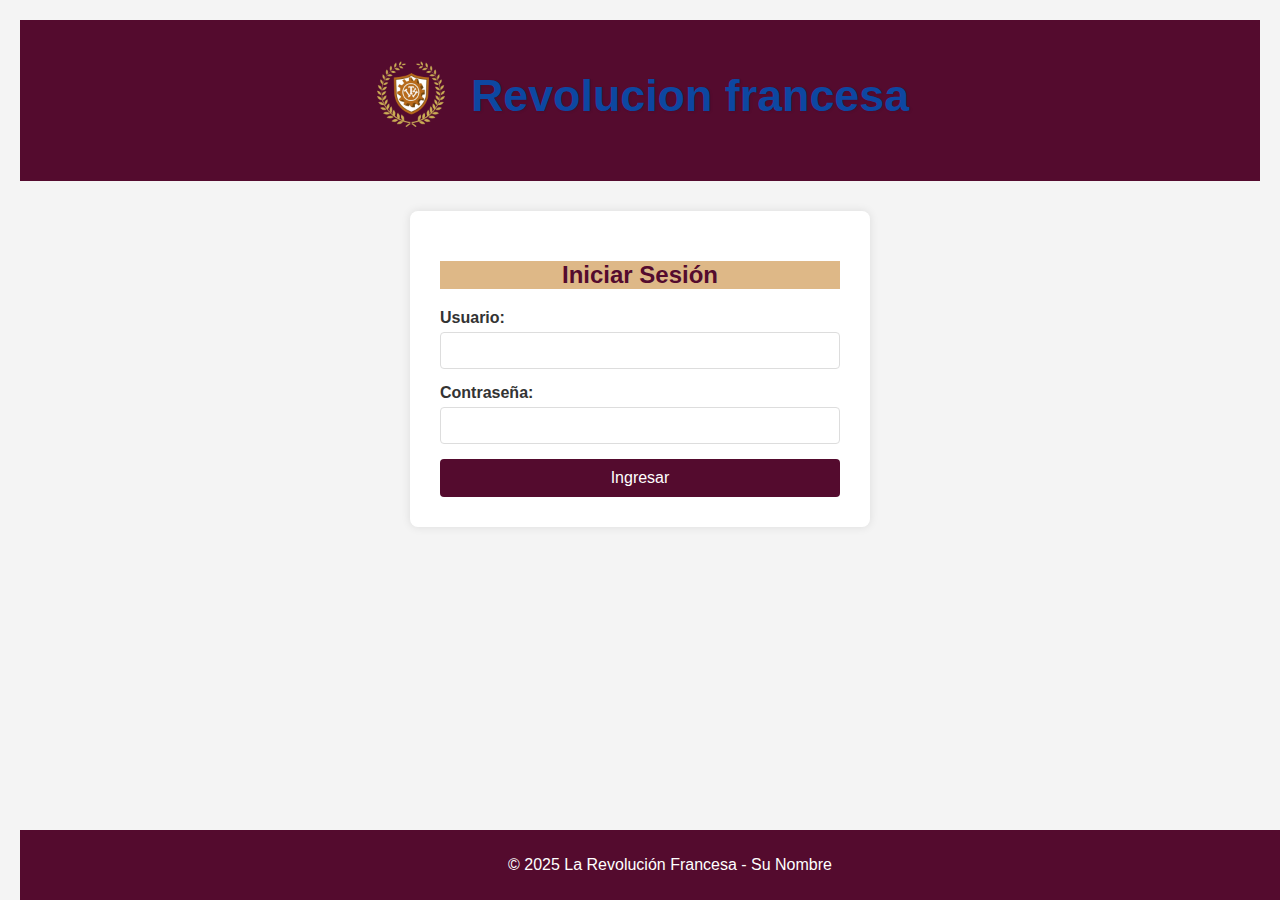
<file: index.html>
<!DOCTYPE html>
<html lang="es">
<head>
    <meta charset="UTF-8">
    <meta name="viewport" content="width=device-width, initial-scale=1.0">
    <title>Revolucion Francesa</title>
    <link rel="stylesheet" href="CSS/style.css">
</head>
<body>
    <header>
        <div class="logo">
            <img src="img/logo.png" alt="Logo de la Institución">
        </div>
        <h1>Revolucion francesa</h1>
    </header>

    <main class="login-main">
        <section class="login-form">
            <h2>Iniciar Sesión</h2>
            <form action="pagina principal.html" method="get">
                <div>
                    <label for="usuario">Usuario:</label>
                    <input type="text" id="usuario" name="usuario" required>
                </div>
                <div>
                    <label for="password">Contraseña:</label>
                    <input type="password" id="password" name="password" required>
                </div>
                <button type="submit">Ingresar</button>
            </form>
        </section>
    </main>

    <footer>
        <p>&copy; 2025 La Revolución Francesa - Su Nombre</p>
    </footer>
</body>
</html>
</file>
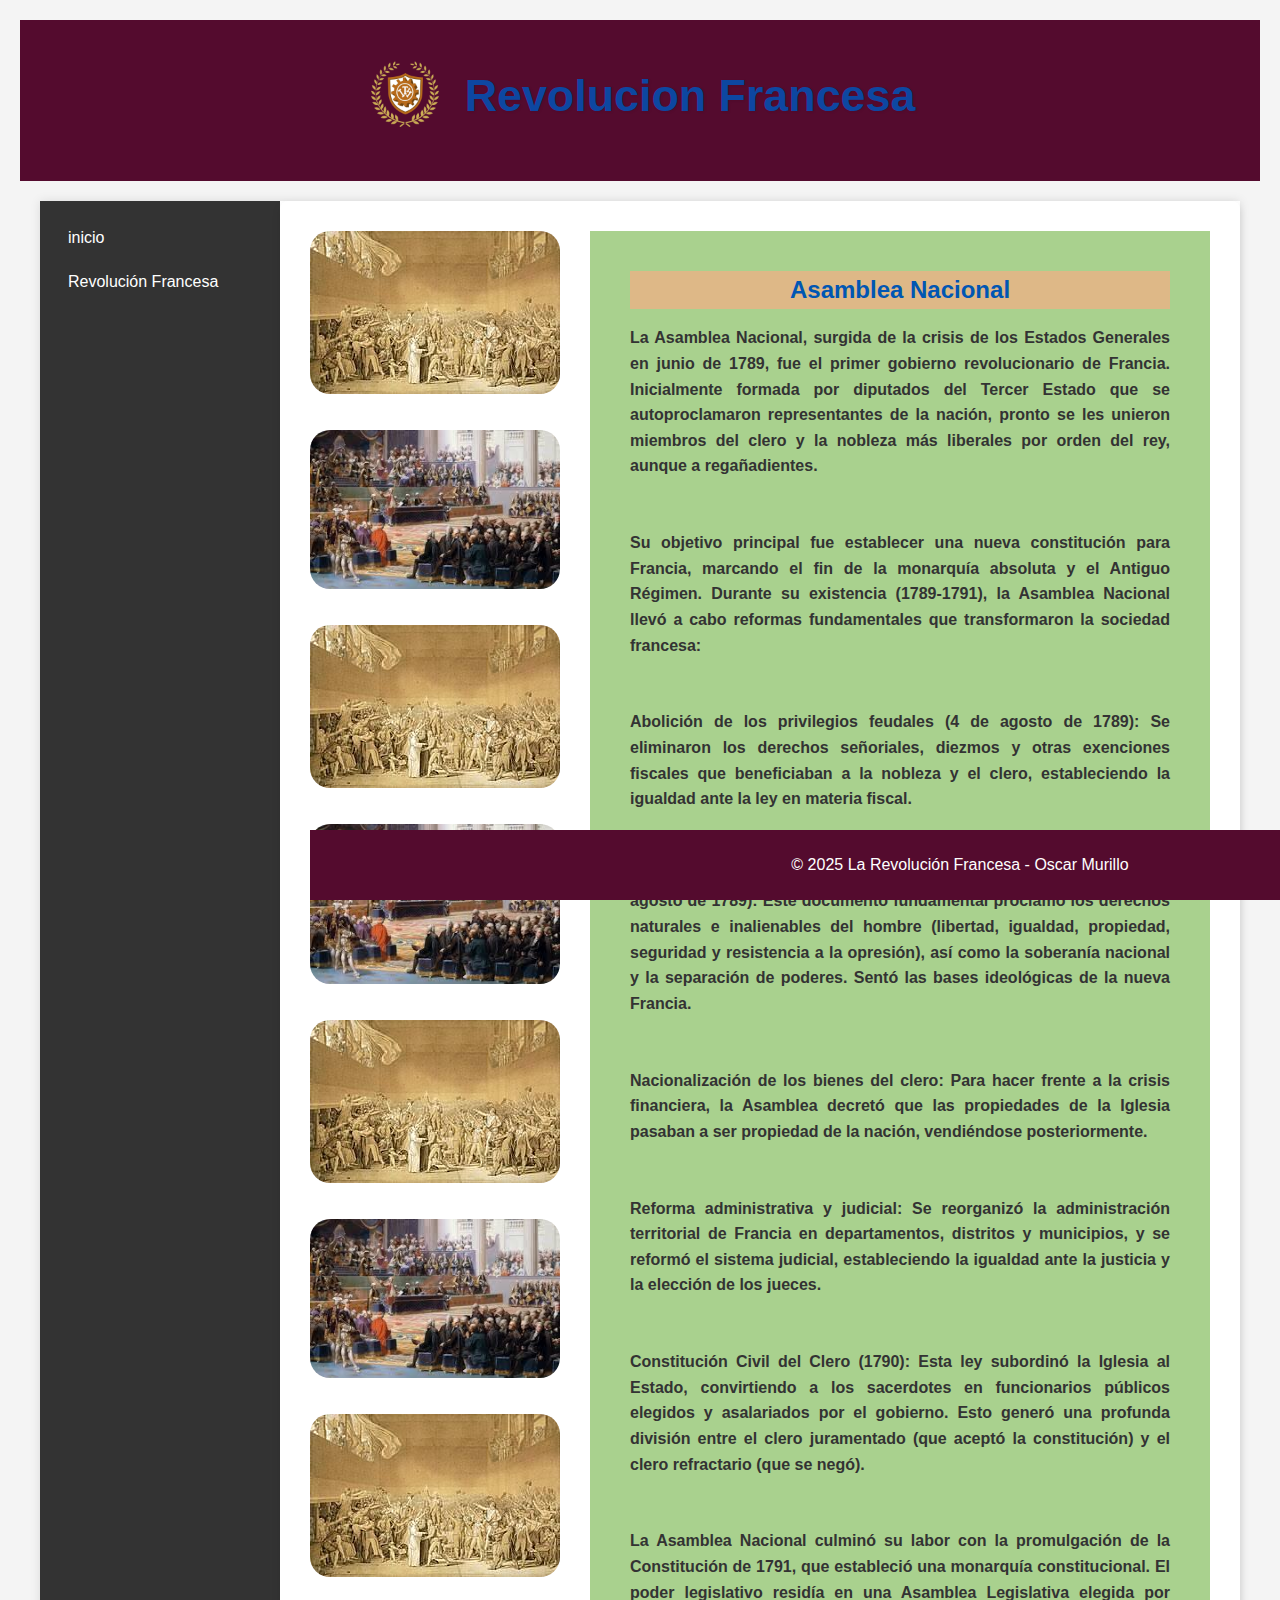
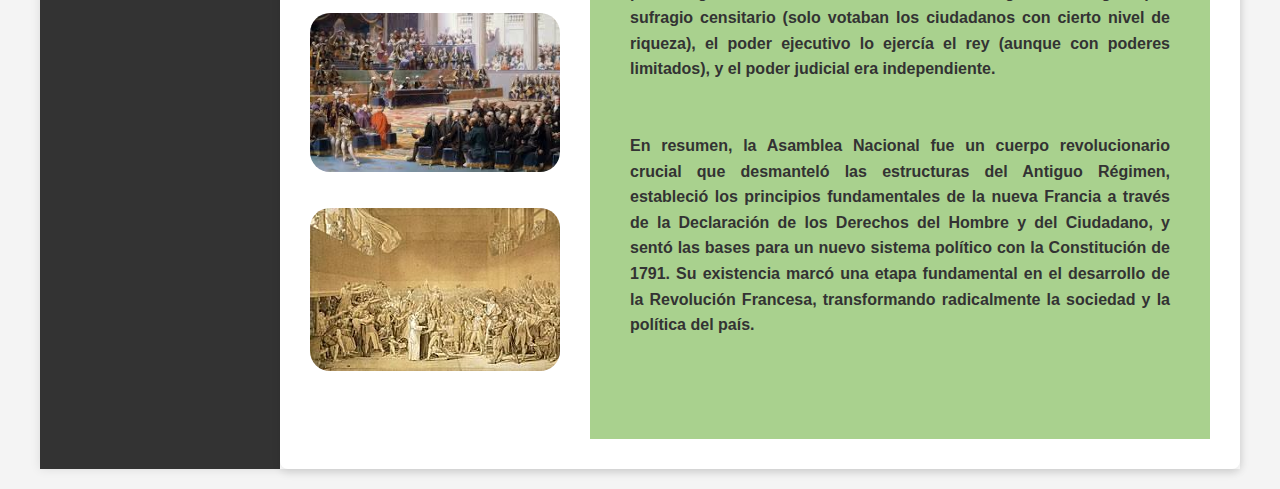
<file: asamblea nacional.html>
<!DOCTYPE html>
<html lang="es">
<head>
    <meta charset="UTF-8">
    <meta name="viewport" content="width=device-width, initial-scale=1.0">
    <title>Revolucion Francesa</title>
    <link rel="stylesheet" href="CSS/style.css">
</head>
<body>
    <header>
        <div class="logo">
            <img src="img/logo.png" alt="Logo de la Institución">
        </div>
        <h1>Revolucion Francesa</h1>
    </header>

    <div class="container">
        <nav class="menu">
            <ul>
                <li><a href="index.html">inicio</a></li>
                <li class="dropdown">
                    <a href="#"> Revolución Francesa</a>
                    <ul class="dropdown-content">
                        <li><a href="causas de la revolucion.html">Causas de la Revolución</a></li>
                        <li><a href="estados generales.html">Estados Generales</a></li>
                        <li><a href="asamblea nacional.html">Asamblea Nacional</a></li>
                        <li><a href="toma de la bastilla.html">Toma de la Bastilla</a></li>
                        <li><a href="declaracion de los derechos del hombre y del ciudadano.html">Declaración de los Derechos del Hombre y del Ciudadano</a></li>
                        <li><a href="el reinado del terror.html">El Reinado del Terror</a></li>
                        <li><a href="directorio.html">El Directorio</a></li>
                        <li><a href="consulado.html">El Consulado</a></li>
                        <li><a href="consecuencias de la revolucion.html">Consecuencias de la Revolución</a></li>
                    </ul>
                </li>
            </ul>
        </nav>
        <div class="contenedor-principal">
        <div class="imagen-izquierda">
            <img src="img/asamblea.jpeg" alt="Descripción de la imagen">
            <br>
            <br>
            <img src="img/nacional.jpeg" alt="Descripción de la imagen">
            <br>
            <br>
            <img src="img/asamblea.jpeg" alt="Descripción de la imagen">
            <br>
            <br>
            <img src="img/nacional.jpeg" alt="Descripción de la imagen">
            <br>
            <br>
            <img src="img/asamblea.jpeg" alt="Descripción de la imagen">
            <br>
            <br>
            <img src="img/nacional.jpeg" alt="Descripción de la imagen">
            <br>
            <br>
            <img src="img/asamblea.jpeg" alt="Descripción de la imagen">
            <br>
            <br>
            <img src="img/nacional.jpeg" alt="Descripción de la imagen">
            <br>
            <br>
            <img src="img/asamblea.jpeg" alt="Descripción de la imagen">
        </div>
        <div class="texto-derecha">
        <main class="acumulativo">
            <section class="contenido">
                <center><h2>Asamblea Nacional</h2></center>
                <p class="justificado">
                <strong>La Asamblea Nacional, surgida de la crisis de los Estados Generales en junio de 1789, fue el primer gobierno revolucionario de Francia. Inicialmente formada por diputados del Tercer Estado que se autoproclamaron representantes de la nación, pronto se les unieron miembros del clero y la nobleza más liberales por orden del rey, aunque a regañadientes.</strong>
                <br>
                <br>
                <br>
                <strong>Su objetivo principal fue establecer una nueva constitución para Francia, marcando el fin de la monarquía absoluta y el Antiguo Régimen. Durante su existencia (1789-1791), la Asamblea Nacional llevó a cabo reformas fundamentales que transformaron la sociedad francesa:</strong>
                <br>
                <br>
                <br>
                <strong>Abolición de los privilegios feudales (4 de agosto de 1789): Se eliminaron los derechos señoriales, diezmos y otras exenciones fiscales que beneficiaban a la nobleza y el clero, estableciendo la igualdad ante la ley en materia fiscal.</strong>
                <br>
                <br>
                <br>
                <strong>Declaración de los Derechos del Hombre y del Ciudadano (26 de agosto de 1789): Este documento fundamental proclamó los derechos naturales e inalienables del hombre (libertad, igualdad, propiedad, seguridad y resistencia a la opresión), así como la soberanía nacional y la separación de poderes. Sentó las bases ideológicas de la nueva Francia.</strong>
                <br>
                <br>
                <br>
                <strong>Nacionalización de los bienes del clero: Para hacer frente a la crisis financiera, la Asamblea decretó que las propiedades de la Iglesia pasaban a ser propiedad de la nación, vendiéndose posteriormente.</strong>
                <br>
                <br>
                <br>
                <strong>Reforma administrativa y judicial: Se reorganizó la administración territorial de Francia en departamentos, distritos y municipios, y se reformó el sistema judicial, estableciendo la igualdad ante la justicia y la elección de los jueces.</strong>
                <br>
                <br>
                <br>
                <strong>Constitución Civil del Clero (1790): Esta ley subordinó la Iglesia al Estado, convirtiendo a los sacerdotes en funcionarios públicos elegidos y asalariados por el gobierno. Esto generó una profunda división entre el clero juramentado (que aceptó la constitución) y el clero refractario (que se negó).</strong>
                <br>
                <br>
                <br>
                <strong>La Asamblea Nacional culminó su labor con la promulgación de la Constitución de 1791, que estableció una monarquía constitucional. El poder legislativo residía en una Asamblea Legislativa elegida por sufragio censitario (solo votaban los ciudadanos con cierto nivel de riqueza), el poder ejecutivo lo ejercía el rey (aunque con poderes limitados), y el poder judicial era independiente.</strong>
                <br>
                <br>
                <br>
                <strong>En resumen, la Asamblea Nacional fue un cuerpo revolucionario crucial que desmanteló las estructuras del Antiguo Régimen, estableció los principios fundamentales de la nueva Francia a través de la Declaración de los Derechos del Hombre y del Ciudadano, y sentó las bases para un nuevo sistema político con la Constitución de 1791. Su existencia marcó una etapa fundamental en el desarrollo de la Revolución Francesa, transformando radicalmente la sociedad y la política del país.</strong>
                </p>
                <br>
                <br>
            </section>
        </main>
    </div>

    <footer>
        <p>&copy; 2025 La Revolución Francesa - Oscar Murillo</p>
    </footer>
</body>
</html>
</file>
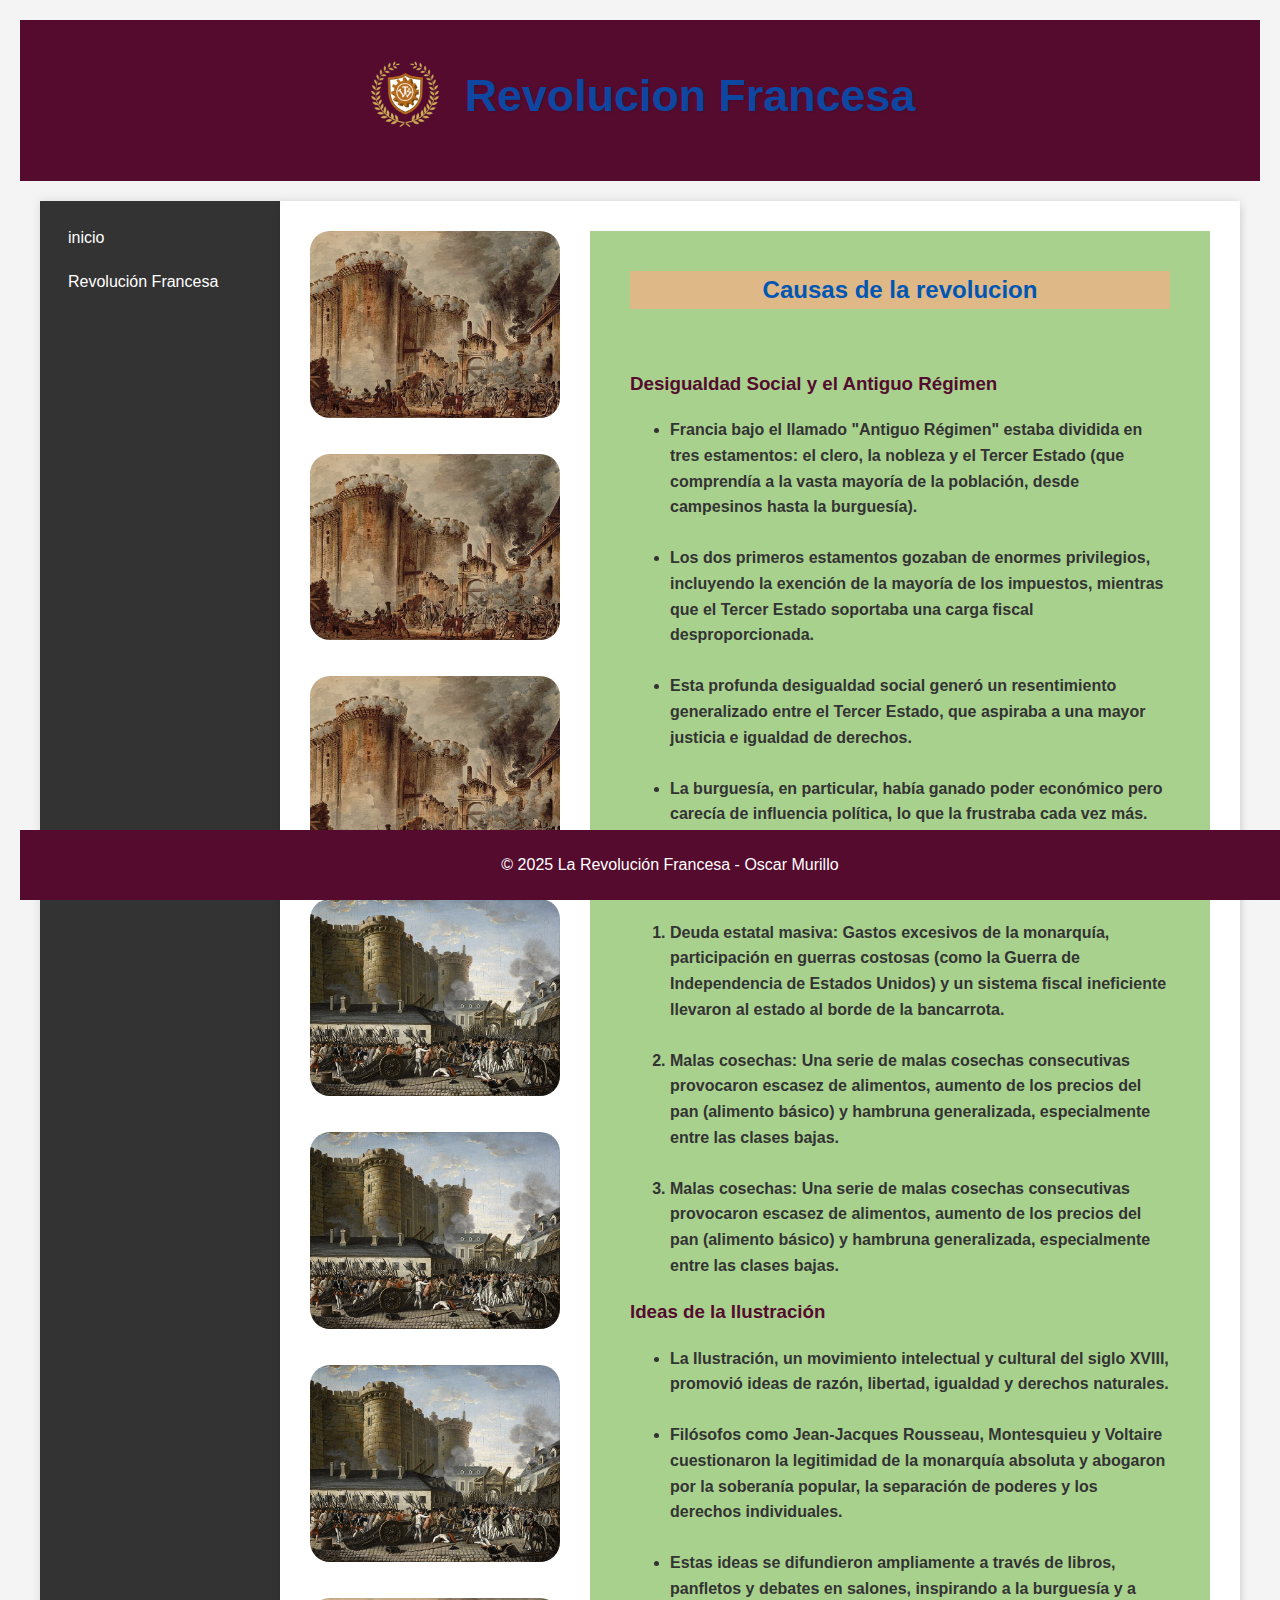
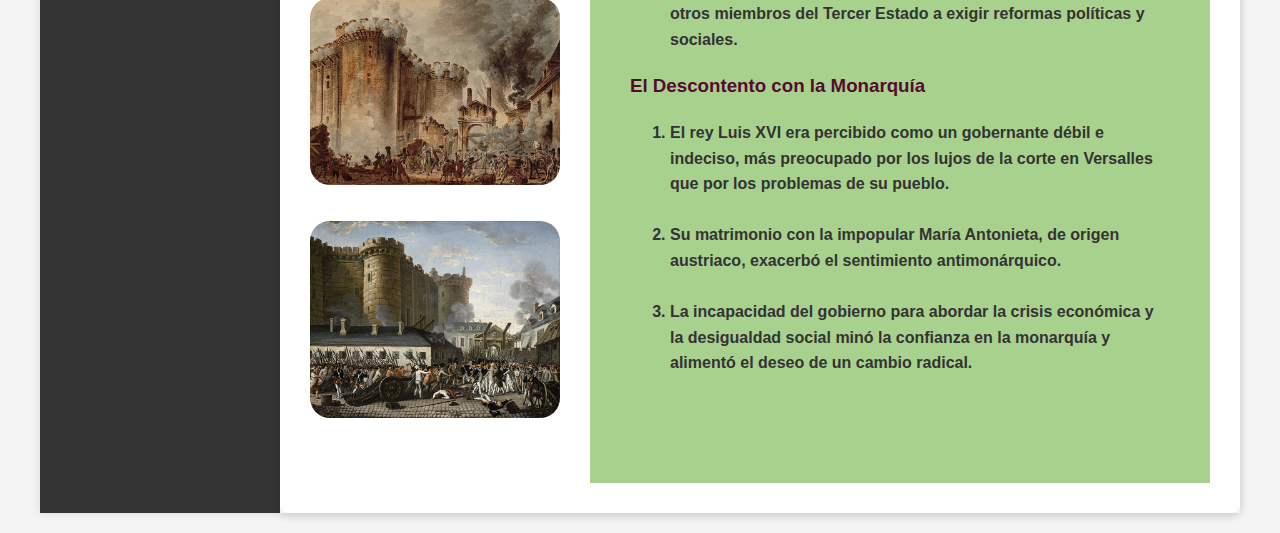
<file: causas de la revolucion.html>
<!DOCTYPE html>
<html lang="es">
<head>
    <meta charset="UTF-8">
    <meta name="viewport" content="width=device-width, initial-scale=1.0">
    <title>Revolucion Francesa</title>
    <link rel="stylesheet" href="CSS/style.css">
</head>
<body>
    <header>
        <div class="logo">
            <img src="img/logo.png" alt="Logo de la Institución">
        </div>
        <h1>Revolucion Francesa</h1>
    </header>

    <div class="container">
        <nav class="menu">
            <ul>
                <li><a href="pagina principal.html">inicio</a></li>
                <li class="dropdown">
                    <a href="#"> Revolución Francesa</a>
                    <ul class="dropdown-content">
                        <li><a href="causas de la revolucion.html">Causas de la Revolución</a></li>
                        <li><a href="estados generales.html">Estados Generales</a></li>
                        <li><a href="asamblea nacional.html">Asamblea Nacional</a></li>
                        <li><a href="toma de la bastilla.html">Toma de la Bastilla</a></li>
                        <li><a href="declaracion de los derechos del hombre y del ciudadano.html">Declaración de los Derechos del Hombre y del Ciudadano</a></li>
                        <li><a href="el reinado del terror.html">El Reinado del Terror</a></li>
                        <li><a href="directorio.html">El Directorio</a></li>
                        <li><a href="consulado.html">El Consulado</a></li>
                        <li><a href="pagina9.html">Consecuencias de la Revolución</a></li>
                    </ul>
                </li>
            </ul>
        </nav>
         <div class="contenedor-principal">
        <div class="imagen-izquierda">
            <img src="img/causas revolucion.jpg" alt="Descripción de la imagen">
            <br>
            <br>
            <img src="img/causas revolucion.jpg" alt="Descripción de la imagen">
            <br>
            <br>
            <img src="img/causas revolucion.jpg" alt="Descripción de la imagen">
            <br>
            <br>
            <img src="img/img2.jpg" alt="Descripción de la imagen">
            <br>
            <br>
            <img src="img/img2.jpg" alt="Descripción de la imagen">
            <br>
            <br>
            <img src="img/img2.jpg" alt="Descripción de la imagen">
            <br>
            <br>
            <img src="img/causas revolucion.jpg" alt="Descripción de la imagen">
            <br>
            <br>
            <img src="img/img2.jpg" alt="Descripción de la imagen">
        </div>
        <div class="texto-derecha">
        <main class="acumulativo">
            <section class="contenido">
                <center><h2>Causas de la revolucion</h2></center>
                <br>
                <p class="justificado">
                <strong><h3>Desigualdad Social y el Antiguo Régimen</h3></strong>
                <ul>
                   <strong><li>Francia bajo el llamado "Antiguo Régimen" estaba dividida en tres estamentos: el clero, la nobleza y el Tercer Estado (que comprendía a la vasta mayoría de la población, desde campesinos hasta la burguesía).</li></strong> 
                    <br>
                    <strong><li>Los dos primeros estamentos gozaban de enormes privilegios, incluyendo la exención de la mayoría de los impuestos, mientras que el Tercer Estado soportaba una carga fiscal desproporcionada.</li></strong>
                    <br>
                    <strong><li>Esta profunda desigualdad social generó un resentimiento generalizado entre el Tercer Estado, que aspiraba a una mayor justicia e igualdad de derechos.</li></strong>
                    <br>
                    <strong><li>La burguesía, en particular, había ganado poder económico pero carecía de influencia política, lo que la frustraba cada vez más.</li></strong>
                    <br>
                </ul>
                </p>
                <p class="justificado">
                    <strong><h3>Crisis Económica</h3></strong>
                <ol>
                    <strong><li>Deuda estatal masiva: Gastos excesivos de la monarquía, participación en guerras costosas (como la Guerra de Independencia de Estados Unidos) y un sistema fiscal ineficiente llevaron al estado al borde de la bancarrota.</li></strong>
                    <br>
                    <strong><li>Malas cosechas: Una serie de malas cosechas consecutivas provocaron escasez de alimentos, aumento de los precios del pan (alimento básico) y hambruna generalizada, especialmente entre las clases bajas.</li></strong>
                    <br>
                    <strong><li>Malas cosechas: Una serie de malas cosechas consecutivas provocaron escasez de alimentos, aumento de los precios del pan (alimento básico) y hambruna generalizada, especialmente entre las clases bajas.</li></strong>
                </ol>
                </p>
                <p class="justificado">
                   <strong><h3>Ideas de la Ilustración</h3></strong> 
                   <ul>
                    <strong><li>La Ilustración, un movimiento intelectual y cultural del siglo XVIII, promovió ideas de razón, libertad, igualdad y derechos naturales.</li></strong>
                    <br>
                    <strong><li>Filósofos como Jean-Jacques Rousseau, Montesquieu y Voltaire cuestionaron la legitimidad de la monarquía absoluta y abogaron por la soberanía popular, la separación de poderes y los derechos individuales.</li></strong>
                    <br>
                    <strong><li>Estas ideas se difundieron ampliamente a través de libros, panfletos y debates en salones, inspirando a la burguesía y a otros miembros del Tercer Estado a exigir reformas políticas y sociales.</li></strong>
                   </ul>
                </p>
                <p class="justificado">
                    <strong><h3>El Descontento con la Monarquía</h3></strong>
                    <ol>
                        <strong><li>El rey Luis XVI era percibido como un gobernante débil e indeciso, más preocupado por los lujos de la corte en Versalles que por los problemas de su pueblo.</li></strong>
                        <br>
                        <strong><li>Su matrimonio con la impopular María Antonieta, de origen austriaco, exacerbó el sentimiento antimonárquico.</li></strong>
                        <br>
                        <strong><li>La incapacidad del gobierno para abordar la crisis económica y la desigualdad social minó la confianza en la monarquía y alimentó el deseo de un cambio radical.</li></strong>
                    </ol>
                </p>
                <br>
                <br>
            </div>
            </section>
        </main>
    </div>
     </div>
    
    <footer>
        <p>&copy; 2025 La Revolución Francesa - Oscar Murillo</p>
    </footer>
</body>
</html>
</file>
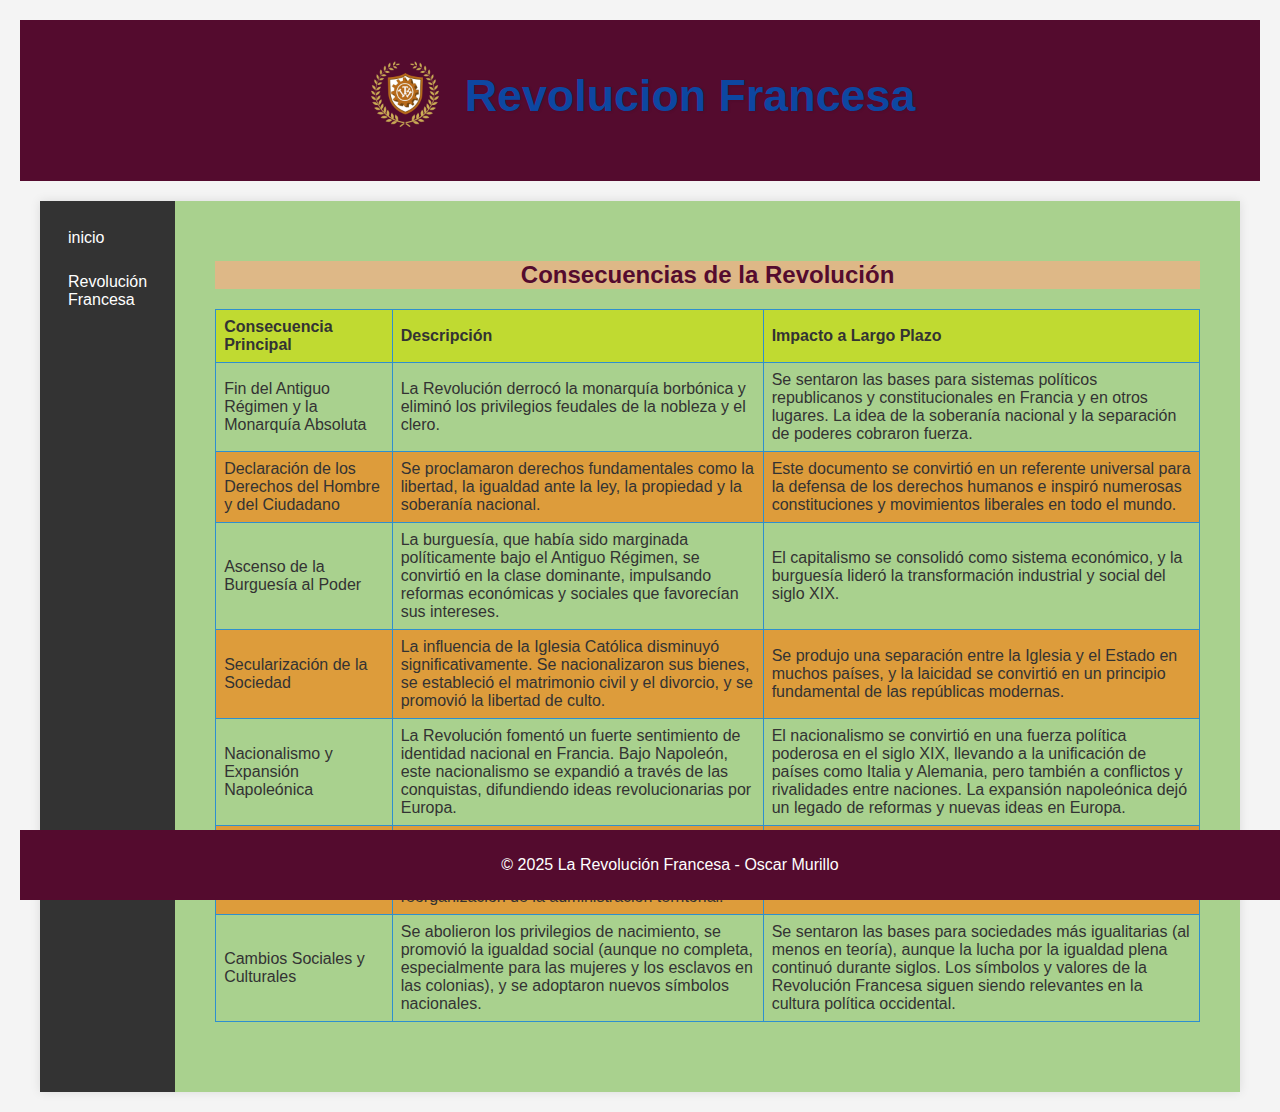
<file: consecuencias de la revolucion.html>
<!DOCTYPE html>
<html lang="es">
<head>
    <meta charset="UTF-8">
    <meta name="viewport" content="width=device-width, initial-scale=1.0">
    <title>Revolucion Francesa</title>
    <link rel="stylesheet" href="CSS/style.css">
</head>
<body>
    <header>
        <div class="logo">
            <img src="img/logo.png" alt="Logo de la Institución">
        </div>
        <h1>Revolucion Francesa</h1>
    </header>

    <div class="container">
        <nav class="menu">
            <ul>
                <li><a href="index.html">inicio</a></li>
                <li class="dropdown">
                    <a href="#"> Revolución Francesa</a>
                    <ul class="dropdown-content">
                        <li><a href="causas de la revolucion.html">Causas de la Revolución</a></li>
                        <li><a href="estados generales.html">Estados Generales</a></li>
                        <li><a href="asamblea nacional.html">Asamblea Nacional</a></li>
                        <li><a href="toma de la bastilla.html">Toma de la Bastilla</a></li>
                        <li><a href="declaracion de los derechos del hombre y del ciudadano.html">Declaración de los Derechos del Hombre y del Ciudadano</a></li>
                        <li><a href="el reinado del terror.html">El Reinado del Terror</a></li>
                        <li><a href="directorio.html">El Directorio</a></li>
                        <li><a href="consulado.html">El Consulado</a></li>
                        <li><a href="consecuencias de la revolucion.html">Consecuencias de la Revolución</a></li>
                    </ul>
                </li>
            </ul>
        </nav>

        <main class="acumulativo">
            <section class="contenido">
                <center><h2>Consecuencias de la Revolución</h2></center>
                <p class="justificado">
    <table>
        <thead>
            <tr>
                <th>Consecuencia Principal</th>
                <th>Descripción</th>
                <th>Impacto a Largo Plazo</th>
            </tr>
        </thead>
        <tbody>
            <tr>
                <td>Fin del Antiguo Régimen y la Monarquía Absoluta</td>
                <td>La Revolución derrocó la monarquía borbónica y eliminó los privilegios feudales de la nobleza y el clero.</td>
                <td>Se sentaron las bases para sistemas políticos republicanos y constitucionales en Francia y en otros lugares. La idea de la soberanía nacional y la separación de poderes cobraron fuerza.</td>
            </tr>
            <tr>
                <td>Declaración de los Derechos del Hombre y del Ciudadano</td>
                <td>Se proclamaron derechos fundamentales como la libertad, la igualdad ante la ley, la propiedad y la soberanía nacional.</td>
                <td>Este documento se convirtió en un referente universal para la defensa de los derechos humanos e inspiró numerosas constituciones y movimientos liberales en todo el mundo.</td>
            </tr>
            <tr>
                <td>Ascenso de la Burguesía al Poder</td>
                <td>La burguesía, que había sido marginada políticamente bajo el Antiguo Régimen, se convirtió en la clase dominante, impulsando reformas económicas y sociales que favorecían sus intereses.</td>
                <td>El capitalismo se consolidó como sistema económico, y la burguesía lideró la transformación industrial y social del siglo XIX.</td>
            </tr>
            <tr>
                <td>Secularización de la Sociedad</td>
                <td>La influencia de la Iglesia Católica disminuyó significativamente. Se nacionalizaron sus bienes, se estableció el matrimonio civil y el divorcio, y se promovió la libertad de culto.</td>
                <td>Se produjo una separación entre la Iglesia y el Estado en muchos países, y la laicidad se convirtió en un principio fundamental de las repúblicas modernas.</td>
            </tr>
            <tr>
                <td>Nacionalismo y Expansión Napoleónica</td>
                <td>La Revolución fomentó un fuerte sentimiento de identidad nacional en Francia. Bajo Napoleón, este nacionalismo se expandió a través de las conquistas, difundiendo ideas revolucionarias por Europa.</td>
                <td>El nacionalismo se convirtió en una fuerza política poderosa en el siglo XIX, llevando a la unificación de países como Italia y Alemania, pero también a conflictos y rivalidades entre naciones. La expansión napoleónica dejó un legado de reformas y nuevas ideas en Europa.</td>
            </tr>
            <tr>
                <td>Reformas Legales y Administrativas</td>
                <td>Se implementaron reformas importantes como la creación de un sistema judicial más justo (al menos en principio), la unificación de leyes y la reorganización de la administración territorial.</td>
                <td>Muchas de estas reformas, como el Código Napoleónico, influyeron en los sistemas legales de numerosos países y contribuyeron a la modernización del Estado.</td>
            </tr>
            <tr>
                <td>Cambios Sociales y Culturales</td>
                <td>Se abolieron los privilegios de nacimiento, se promovió la igualdad social (aunque no completa, especialmente para las mujeres y los esclavos en las colonias), y se adoptaron nuevos símbolos nacionales.</td>
                <td>Se sentaron las bases para sociedades más igualitarias (al menos en teoría), aunque la lucha por la igualdad plena continuó durante siglos. Los símbolos y valores de la Revolución Francesa siguen siendo relevantes en la cultura política occidental.</td>
            </tr>
        </tbody>
    </table>
                </p>
            </section>
        </main>
    </div>

    <footer>
        <p>&copy; 2025 La Revolución Francesa - Oscar Murillo</p>
    </footer>
</body>
</html>
</file>
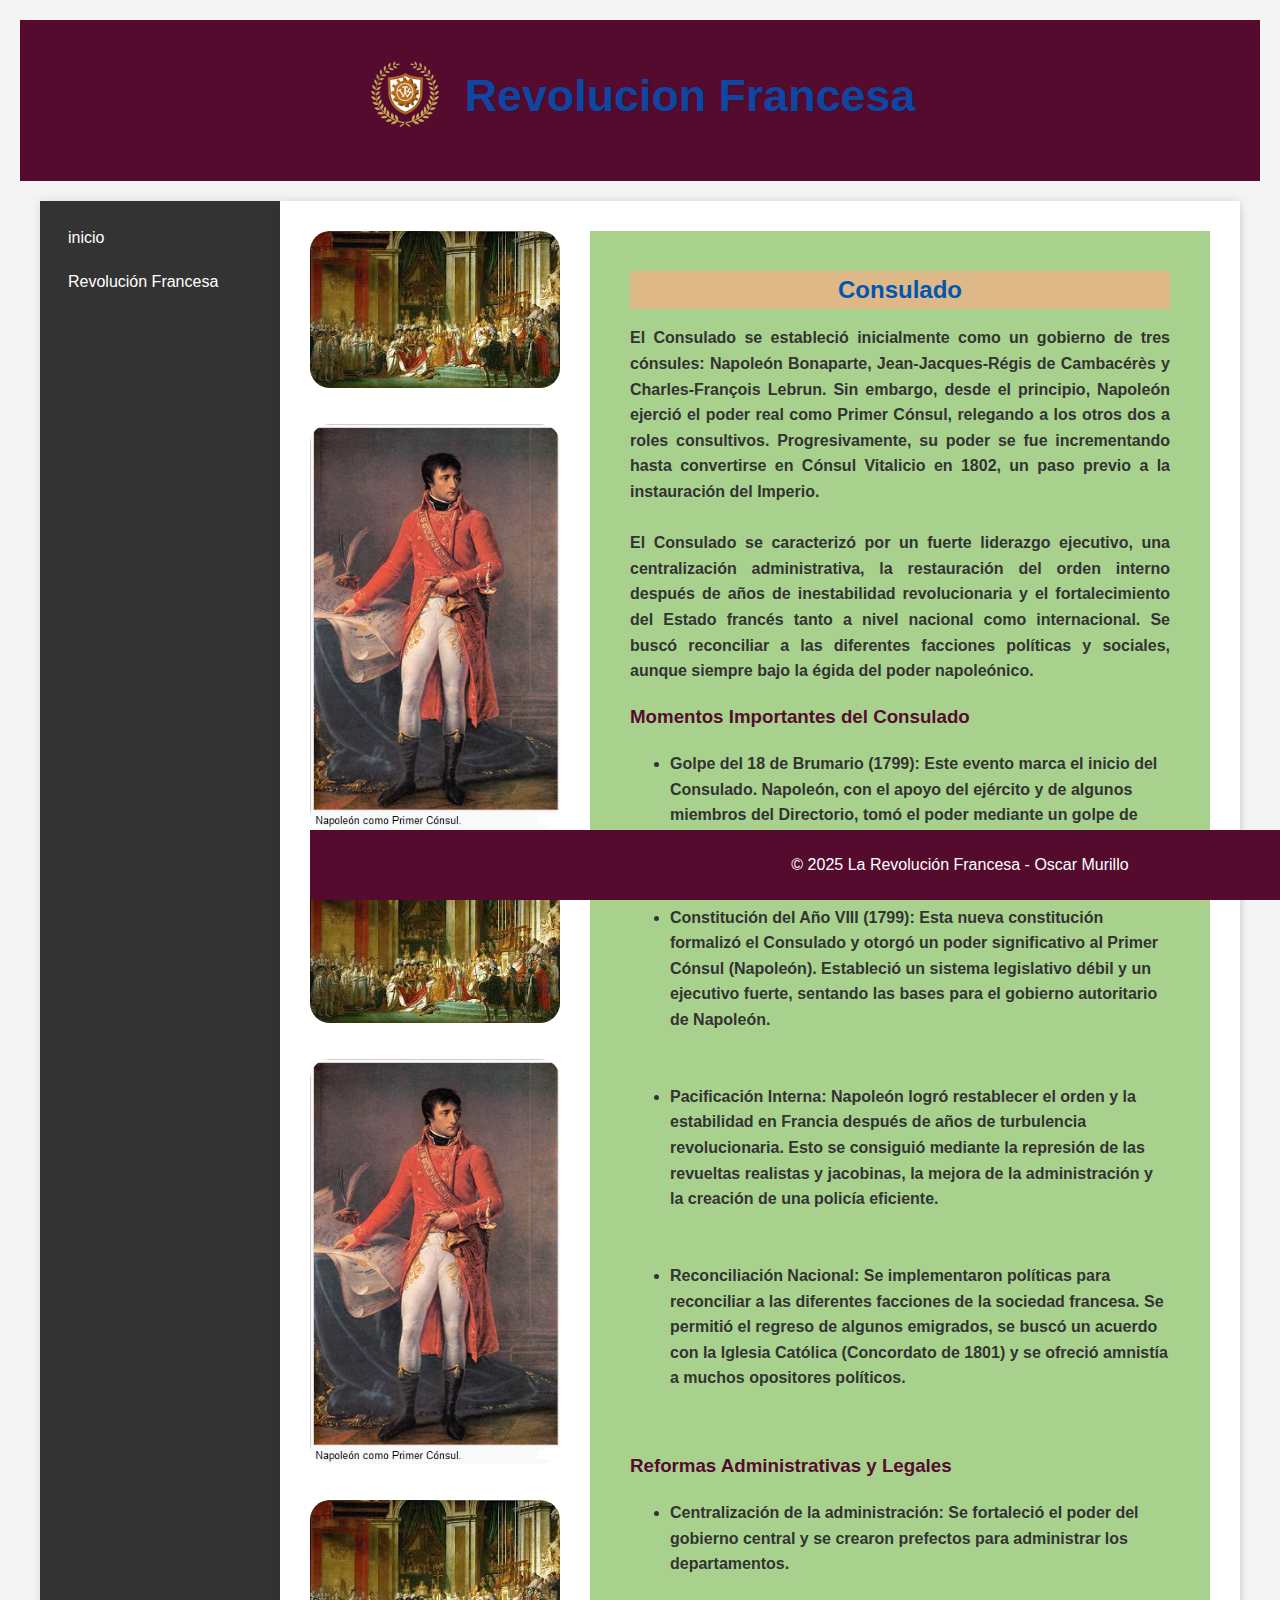
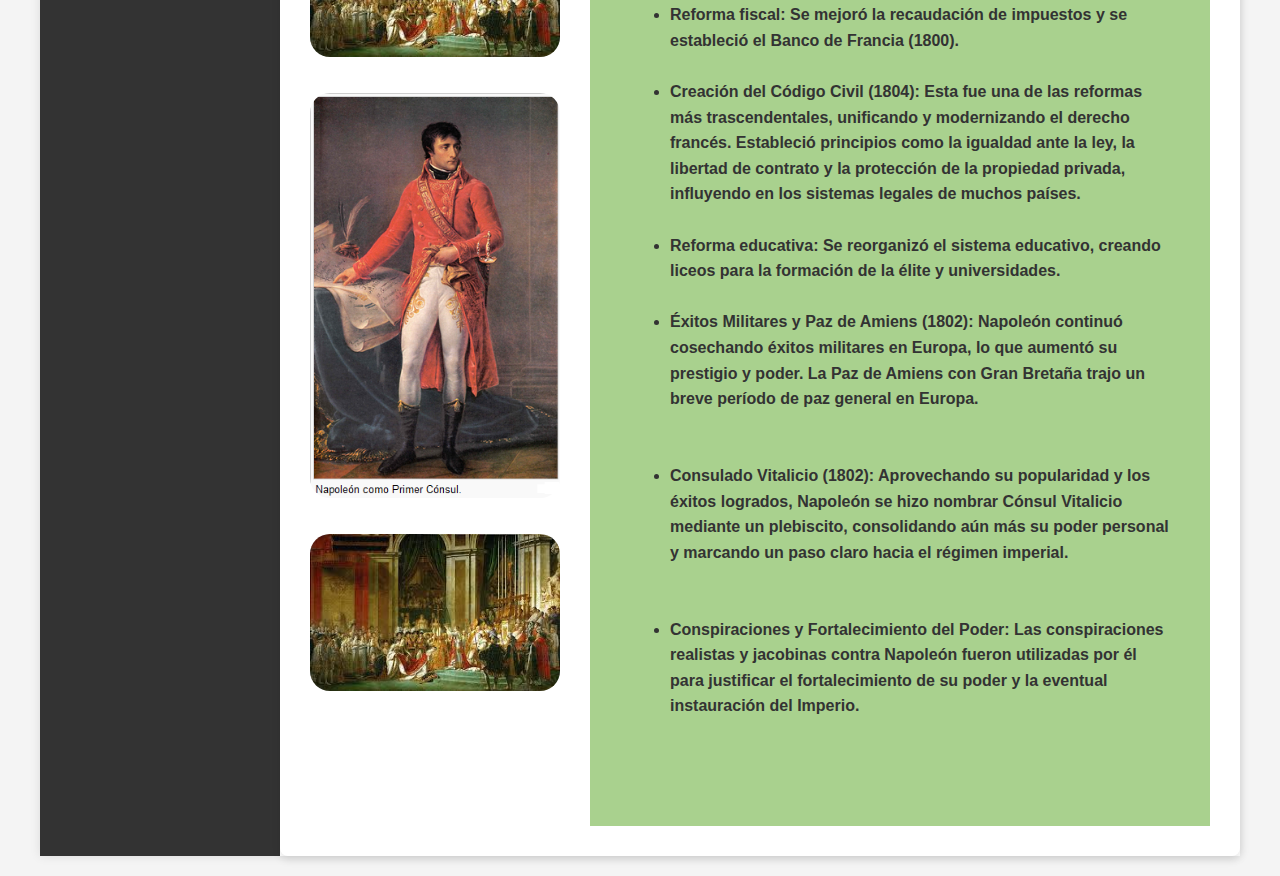
<file: consulado.html>
<!DOCTYPE html>
<html lang="es">
<head>
    <meta charset="UTF-8">
    <meta name="viewport" content="width=device-width, initial-scale=1.0">
    <title>Revolucion Francesa</title>
    <link rel="stylesheet" href="CSS/style.css">
</head>
<body>
    <header>
        <div class="logo">
            <img src="img/logo.png" alt="Logo de la Institución">
        </div>
        <h1>Revolucion Francesa</h1>
    </header>

    <div class="container">
        <nav class="menu">
            <ul>
                <li><a href="index.html">inicio</a></li>
                <li class="dropdown">
                    <a href="#"> Revolución Francesa</a>
                    <ul class="dropdown-content">
                        <li><a href="causas de la revolucion.html">Causas de la Revolución</a></li>
                        <li><a href="estados generales.html">Estados Generales</a></li>
                        <li><a href="asamblea nacional.html">Asamblea Nacional</a></li>
                        <li><a href="toma de la bastilla.html">Toma de la Bastilla</a></li>
                        <li><a href="declaracion de los derechos del hombre y del ciudadano.html">Declaración de los Derechos del Hombre y del Ciudadano</a></li>
                        <li><a href="el reinado del terror.html">El Reinado del Terror</a></li>
                        <li><a href="directorio.html">El Directorio</a></li>
                        <li><a href="consulado.html">El Consulado</a></li>
                        <li><a href="consecuencias de la revolucion.html">Consecuencias de la Revolución</a></li>
                    </ul>
                </li>
            </ul>
        </nav>
        <div class="contenedor-principal">
        <div class="imagen-izquierda">
            <img src="img/consul.jpeg" alt="Descripción de la imagen">
            <br>
            <br>
            <img src="img/consulado.PNG" alt="Descripción de la imagen">
            <br>
            <br>
            <img src="img/consul.jpeg" alt="Descripción de la imagen">
            <br>
            <br>
            <img src="img/consulado.PNG" alt="Descripción de la imagen">
            <br>
            <br>
            <img src="img/consul.jpeg" alt="Descripción de la imagen">
            <br>
            <br>
            <img src="img/consulado.PNG" alt="Descripción de la imagen">
            <br>
            <br>
            <img src="img/consul.jpeg" alt="Descripción de la imagen">
            <br>
        </div>
        <div class="texto-derecha">
        <main class="acumulativo">
            <section class="contenido">
                <center><h2>Consulado</h2></center>
                <p class="justificado">
                <strong>El Consulado se estableció inicialmente como un gobierno de tres cónsules: Napoleón Bonaparte, Jean-Jacques-Régis de Cambacérès y Charles-François Lebrun. Sin embargo, desde el principio, Napoleón ejerció el poder real como Primer Cónsul, relegando a los otros dos a roles consultivos. Progresivamente, su poder se fue incrementando hasta convertirse en Cónsul Vitalicio en 1802, un paso previo a la instauración del Imperio.</strong>
                <br>
                <br>
                <strong>El Consulado se caracterizó por un fuerte liderazgo ejecutivo, una centralización administrativa, la restauración del orden interno después de años de inestabilidad revolucionaria y el fortalecimiento del Estado francés tanto a nivel nacional como internacional. Se buscó reconciliar a las diferentes facciones políticas y sociales, aunque siempre bajo la égida del poder napoleónico.</strong>
                <br>
                <h3>Momentos Importantes del Consulado</h3>
                <ul>
                    <strong><li>Golpe del 18 de Brumario (1799): Este evento marca el inicio del Consulado. Napoleón, con el apoyo del ejército y de algunos miembros del Directorio, tomó el poder mediante un golpe de Estado, poniendo fin al inestable gobierno anterior.</li></strong>
                    <br>
                    <br>
                    <strong><li>Constitución del Año VIII (1799): Esta nueva constitución formalizó el Consulado y otorgó un poder significativo al Primer Cónsul (Napoleón). Estableció un sistema legislativo débil y un ejecutivo fuerte, sentando las bases para el gobierno autoritario de Napoleón.</li></strong>
                    <br>
                    <br>
                    <strong><li>Pacificación Interna: Napoleón logró restablecer el orden y la estabilidad en Francia después de años de turbulencia revolucionaria. Esto se consiguió mediante la represión de las revueltas realistas y jacobinas, la mejora de la administración y la creación de una policía eficiente.</li></strong>
                    <br>
                    <br>
                    <strong><li>Reconciliación Nacional: Se implementaron políticas para reconciliar a las diferentes facciones de la sociedad francesa. Se permitió el regreso de algunos emigrados, se buscó un acuerdo con la Iglesia Católica (Concordato de 1801) y se ofreció amnistía a muchos opositores políticos.</li></strong>
                </ul>
                </p>
                <br>
                <p class="justificado">
                    <h3>Reformas Administrativas y Legales</h3>
                    <ul>
                        <strong><li>Centralización de la administración: Se fortaleció el poder del gobierno central y se crearon prefectos para administrar los departamentos.</li></strong>
                        <br>
                        <strong><li>Reforma fiscal: Se mejoró la recaudación de impuestos y se estableció el Banco de Francia (1800).</li></strong>
                        <br>
                        <strong><li>Creación del Código Civil (1804): Esta fue una de las reformas más trascendentales, unificando y modernizando el derecho francés. Estableció principios como la igualdad ante la ley, la libertad de contrato y la protección de la propiedad privada, influyendo en los sistemas legales de muchos países.</li></strong>
                        <br>
                        <strong><li>Reforma educativa: Se reorganizó el sistema educativo, creando liceos para la formación de la élite y universidades.</li></strong>
                        <br>
                        <strong><li>Éxitos Militares y Paz de Amiens (1802): Napoleón continuó cosechando éxitos militares en Europa, lo que aumentó su prestigio y poder. La Paz de Amiens con Gran Bretaña trajo un breve período de paz general en Europa.</li></strong>
                        <br>
                        <br>
                        <strong><li>Consulado Vitalicio (1802): Aprovechando su popularidad y los éxitos logrados, Napoleón se hizo nombrar Cónsul Vitalicio mediante un plebiscito, consolidando aún más su poder personal y marcando un paso claro hacia el régimen imperial.</li></strong>
                        <br>
                        <br>
                        <strong><li>Conspiraciones y Fortalecimiento del Poder: Las conspiraciones realistas y jacobinas contra Napoleón fueron utilizadas por él para justificar el fortalecimiento de su poder y la eventual instauración del Imperio.</li></strong>
                    </ul>
                </p>
                <br>
                <br>

            </section>
        </main>
    </div>

    <footer>
        <p>&copy; 2025 La Revolución Francesa - Oscar Murillo</p>
    </footer>
</body>
</html>
</file>
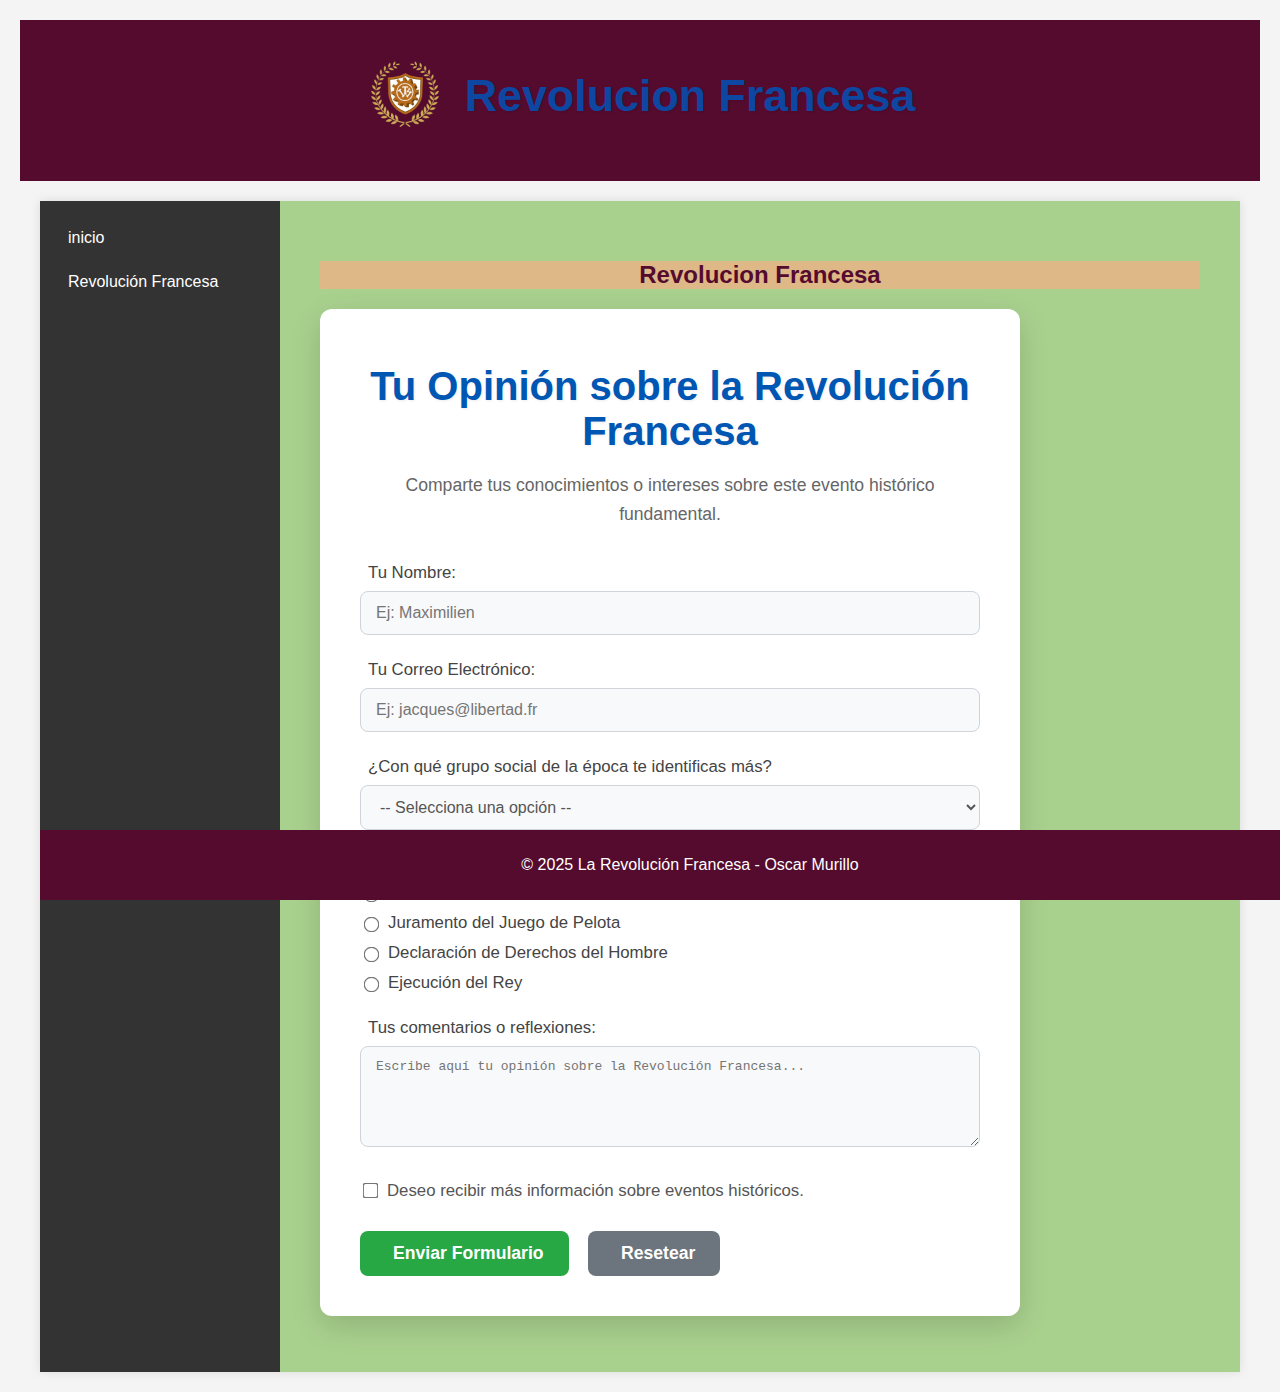
<file: contactanos.html>
<!DOCTYPE html>
<html lang="es">
<head>
    <meta charset="UTF-8">
    <meta name="viewport" content="width=device-width, initial-scale=1.0">
    <title>Revolucion Francesa</title>
    <link rel="stylesheet" href="CSS/style.css">
</head>
<body>
    <header>
        <div class="logo">
            <img src="img/logo.png" alt="Logo de la Institución">
        </div>
        <h1>Revolucion Francesa</h1>
    </header>
     
    <div class="container">
        <nav class="menu">
            <ul>
                <li><a href="index.html">inicio</a></li>
                <li class="dropdown">
                    <a href="#"> Revolución Francesa</a>
                    <ul class="dropdown-content">
                        <li><a href="causas de la revolucion.html">Causas de la Revolución</a></li>
                        <li><a href="estados generales.html">Estados Generales</a></li>
                        <li><a href="asamblea nacional.html">Asamblea Nacional</a></li>
                        <li><a href="toma de la bastilla.html">Toma de la Bastilla</a></li>
                        <li><a href="declaracion de los derechos del hombre y del ciudadano.html">Declaración de los Derechos del Hombre y del Ciudadano</a></li>
                        <li><a href="el reinado del terror.html">El Reinado del Terror</a></li>
                        <li><a href="directorio.html">El Directorio</a></li>
                        <li><a href="consulado.html">El Consulado</a></li>
                        <li><a href="consecuencias de la revolucion.html">Consecuencias de la Revolución</a></li>
                        <li><a href="contactanos.html">Contactanos</a></li>
                    </ul>
                </li>
            </ul>
        </nav>

        <main class="acumulativo">
            <section class="contenido">
                <center><h2>Revolucion Francesa</h2></center>
                <p class="justificado">
            <body>
    <div class="form-container">
        <div class="form-header">
            <i class="fas fa-gavel fa-3x icon-gavel"></i> <h1>Tu Opinión sobre la Revolución Francesa</h1>
            <p>Comparte tus conocimientos o intereses sobre este evento histórico fundamental.</p>
        </div>

        <form class="revolutionary-form" action="#" method="POST">
            
            <div class="form-group">
                <label for="nombre"><i class="fas fa-user icon-field"></i> Tu Nombre:</label>
                <input type="text" id="nombre" name="nombre" placeholder="Ej: Maximilien" required>
            </div>

            <div class="form-group">
                <label for="email"><i class="fas fa-envelope icon-field"></i> Tu Correo Electrónico:</label>
                <input type="email" id="email" name="email" placeholder="Ej: jacques@libertad.fr" required>
            </div>

            <div class="form-group">
                <label for="rol-social"><i class="fas fa-users icon-field"></i> ¿Con qué grupo social de la época te identificas más?</label>
                <select id="rol-social" name="rol-social" required>
                    <option value="">-- Selecciona una opción --</option>
                    <option value="nobleza">Nobleza</option>
                    <option value="clero">Clero</option>
                    <option value="burguesia">Burguesía (Tercer Estado)</option>
                    <option value="campesino">Campesino/Sans-culotte</option>
                    <option value="otro">Otro / No aplica</option>
                </select>
            </div>

            <div class="form-group">
                <label><i class="fas fa-question-circle icon-field"></i> ¿Cuál crees que fue el evento más crucial?</label>
                <div class="radio-group">
                    <input type="radio" id="bastilla" name="evento-crucial" value="toma-bastilla" required>
                    <label for="bastilla">Toma de la Bastilla</label>
                </div>
                <div class="radio-group">
                    <input type="radio" id="juramento" name="evento-crucial" value="juramento-pelota">
                    <label for="juramento">Juramento del Juego de Pelota</label>
                </div>
                <div class="radio-group">
                    <input type="radio" id="declaracion" name="evento-crucial" value="declaracion-derechos">
                    <label for="declaracion">Declaración de Derechos del Hombre</label>
                </div>
                <div class="radio-group">
                    <input type="radio" id="guillotina" name="evento-crucial" value="ejecucion-rey">
                    <label for="guillotina">Ejecución del Rey</label>
                </div>
            </div>

            <div class="form-group">
                <label for="comentarios"><i class="fas fa-comments icon-field"></i> Tus comentarios o reflexiones:</label>
                <textarea id="comentarios" name="comentarios" rows="5" placeholder="Escribe aquí tu opinión sobre la Revolución Francesa..."></textarea>
            </div>

            <div class="form-group checkbox-group">
                <input type="checkbox" id="newsletter" name="newsletter">
                <label for="newsletter">Deseo recibir más información sobre eventos históricos.</label>
            </div>

            <button type="submit" class="submit-button"><i class="fas fa-paper-plane"></i> Enviar Formulario</button>
            <button type="reset" class="reset-button"><i class="fas fa-redo"></i> Resetear</button>

        </form>
    </div>
                </p>
            </section>
        </main>
    <footer>
        <p>&copy; 2025 La Revolución Francesa - Oscar Murillo</p>
    </footer>
</body>
</html>
</file>
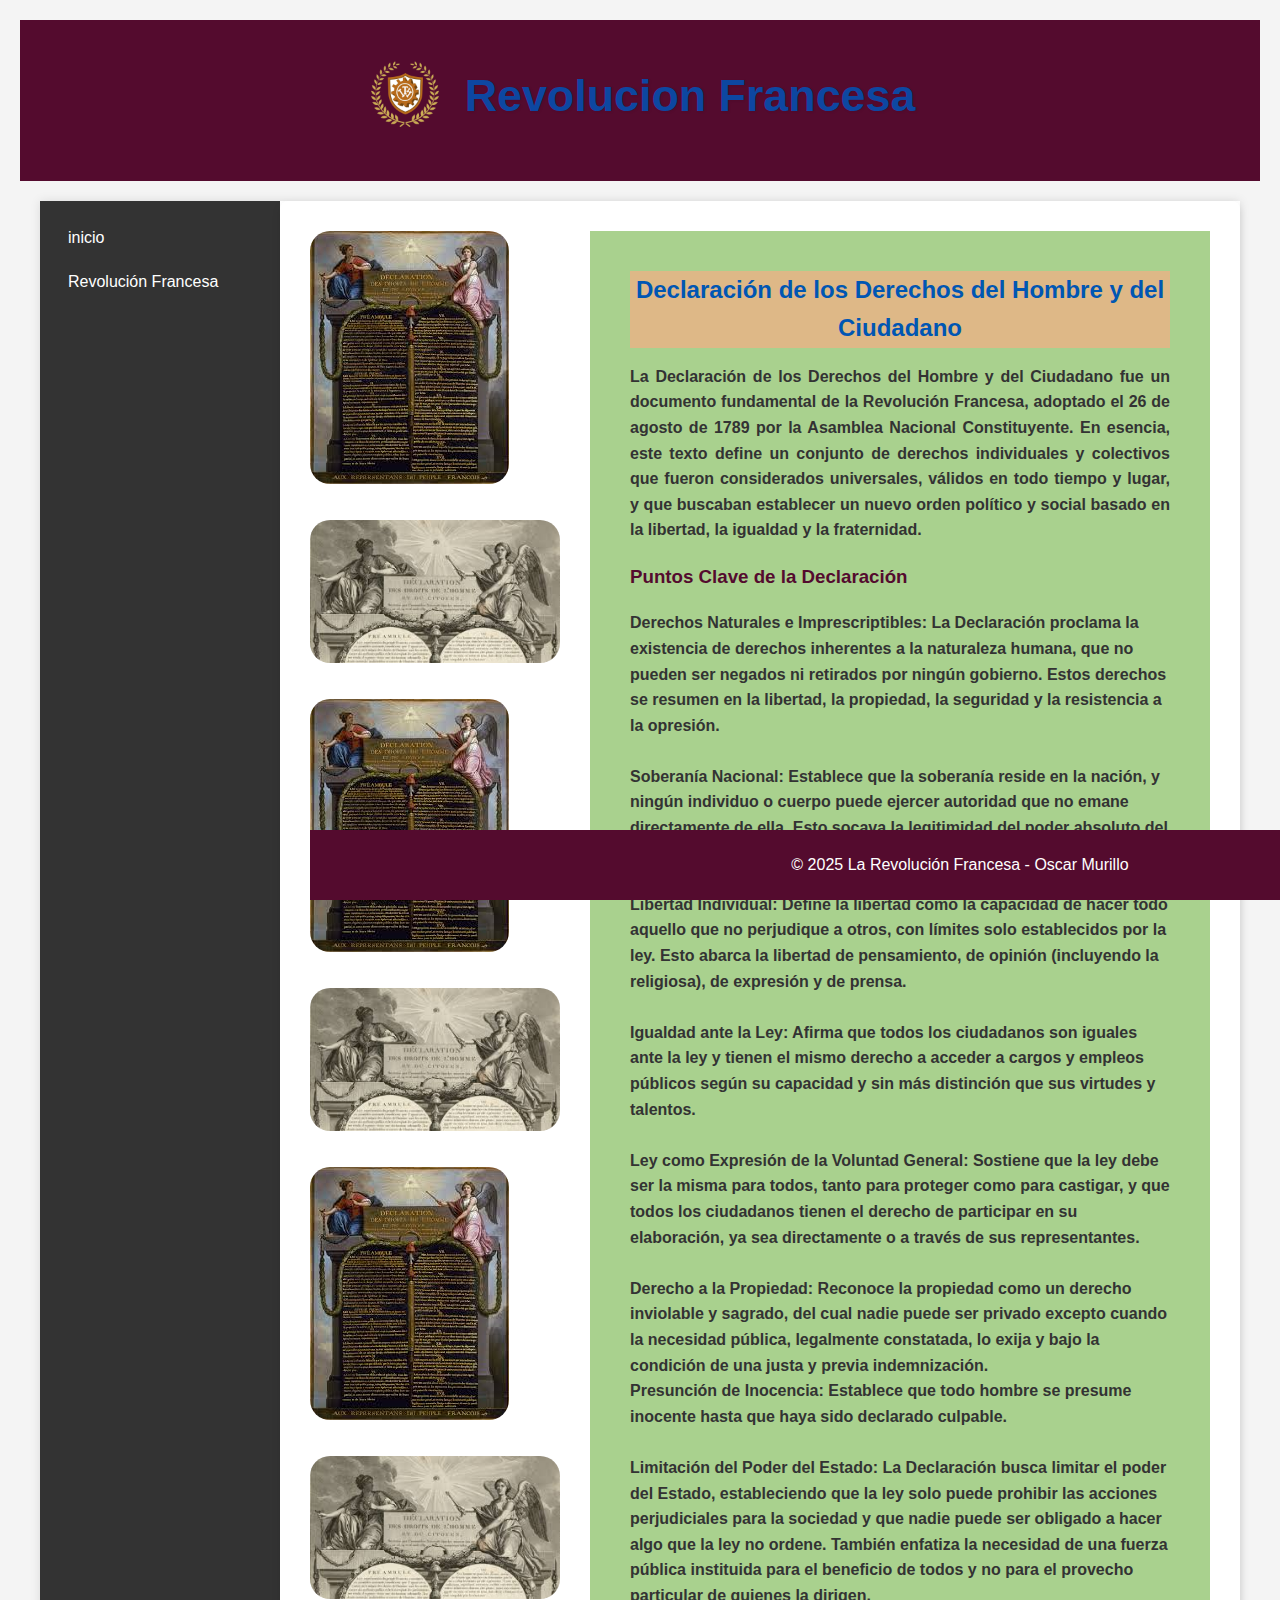
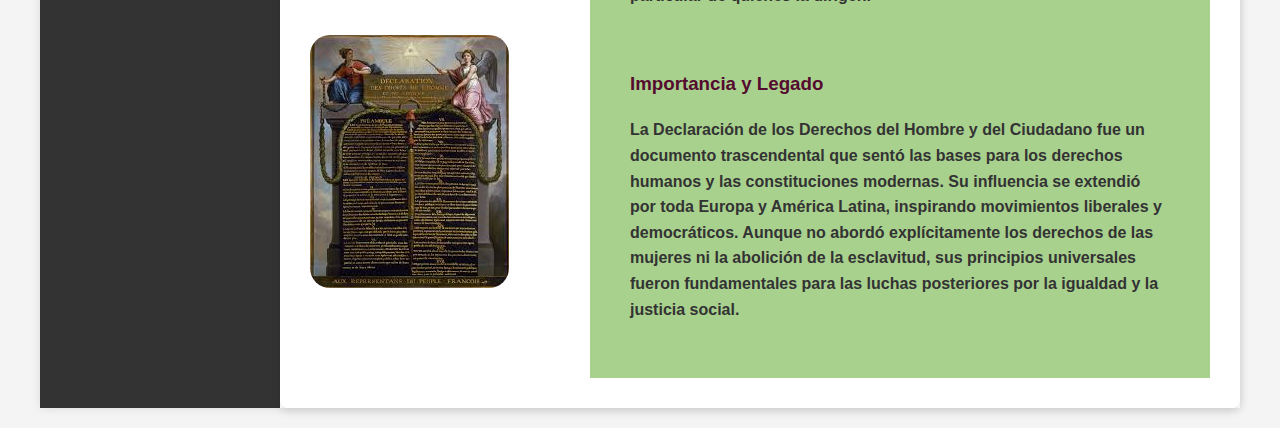
<file: declaracion de los derechos del hombre y del ciudadano.html>
<!DOCTYPE html>
<html lang="es">
<head>
    <meta charset="UTF-8">
    <meta name="viewport" content="width=device-width, initial-scale=1.0">
    <title>Revolucion Francesa</title>
    <link rel="stylesheet" href="CSS/style.css">
</head>
<body>
    <header>
        <div class="logo">
            <img src="img/logo.png" alt="Logo de la Institución">
        </div>
        <h1>Revolucion Francesa</h1>
    </header>

    <div class="container">
        <nav class="menu">
            <ul>
                <li><a href="index.html">inicio</a></li>
                <li class="dropdown">
                    <a href="#"> Revolución Francesa</a>
                    <ul class="dropdown-content">
                        <li><a href="causas de la revolucion.html">Causas de la Revolución</a></li>
                        <li><a href="estados generales.html">Estados Generales</a></li>
                        <li><a href="asamblea nacional.html">Asamblea Nacional</a></li>
                        <li><a href="toma de la bastilla.html">Toma de la Bastilla</a></li>
                        <li><a href="declaracion de los derechos del hombre y del ciudadano.html">Declaración de los Derechos del Hombre y del Ciudadano</a></li>
                        <li><a href="el reinado del terror.html">El Reinado del Terror</a></li>
                        <li><a href="directorio.html">El Directorio</a></li>
                        <li><a href="consulado.html">El Consulado</a></li>
                        <li><a href="consecuencias de la revolucion.html">Consecuencias de la Revolución</a></li>
                    </ul>
                </li>
            </ul>
        </nav>
        <div class="contenedor-principal">
        <div class="imagen-izquierda">
            <img src="img/declaraciones.jpeg" alt="Descripción de la imagen">
            <br>
            <br>
            <img src="img/derechos.jpeg" alt="Descripción de la imagen">
            <br>
            <br>
            <img src="img/declaraciones.jpeg" alt="Descripción de la imagen">
            <br>
            <br>
            <img src="img/derechos.jpeg" alt="Descripción de la imagen">
            <br>
            <br>
            <img src="img/declaraciones.jpeg" alt="Descripción de la imagen">
            <br>
            <br>
            <img src="img/derechos.jpeg" alt="Descripción de la imagen">
            <br>
            <br>
            <img src="img/declaraciones.jpeg" alt="Descripción de la imagen">
            
        </div>
        <div class="texto-derecha">
        <main class="acumulativo">
            <section class="contenido">
                <center><h2>Declaración de los Derechos del Hombre y del Ciudadano</h2></center>
                <p class="justificado">
                <strong>La Declaración de los Derechos del Hombre y del Ciudadano fue un documento fundamental de la Revolución Francesa, adoptado el 26 de agosto de 1789 por la Asamblea Nacional Constituyente. En esencia, este texto define un conjunto de derechos individuales y colectivos que fueron considerados universales, válidos en todo tiempo y lugar, y que buscaban establecer un nuevo orden político y social basado en la libertad, la igualdad y la fraternidad.</strong>
                <br>
                <h3>Puntos Clave de la Declaración</h3>
                <strong>Derechos Naturales e Imprescriptibles: La Declaración proclama la existencia de derechos inherentes a la naturaleza humana, que no pueden ser negados ni retirados por ningún gobierno. Estos derechos se resumen en la libertad, la propiedad, la seguridad y la resistencia a la opresión.</strong>
                <br>
                <br>
                <strong>Soberanía Nacional: Establece que la soberanía reside en la nación, y ningún individuo o cuerpo puede ejercer autoridad que no emane directamente de ella. Esto socava la legitimidad del poder absoluto del monarca.</strong>
                <br>
                <br>
                <strong>Libertad Individual: Define la libertad como la capacidad de hacer todo aquello que no perjudique a otros, con límites solo establecidos por la ley. Esto abarca la libertad de pensamiento, de opinión (incluyendo la religiosa), de expresión y de prensa.</strong>
                <br>
                <br>
                <strong>Igualdad ante la Ley: Afirma que todos los ciudadanos son iguales ante la ley y tienen el mismo derecho a acceder a cargos y empleos públicos según su capacidad y sin más distinción que sus virtudes y talentos.</strong>
                <br>
                <br>
                <strong>Ley como Expresión de la Voluntad General: Sostiene que la ley debe ser la misma para todos, tanto para proteger como para castigar, y que todos los ciudadanos tienen el derecho de participar en su elaboración, ya sea directamente o a través de sus representantes.</strong>
                <br>
                <br>
                <strong>Derecho a la Propiedad: Reconoce la propiedad como un derecho inviolable y sagrado, del cual nadie puede ser privado excepto cuando la necesidad pública, legalmente constatada, lo exija y bajo la condición de una justa y previa indemnización.</strong>
                <br>
                <strong>Presunción de Inocencia: Establece que todo hombre se presume inocente hasta que haya sido declarado culpable.</strong>
                <br>
                <br>
                <strong>Limitación del Poder del Estado: La Declaración busca limitar el poder del Estado, estableciendo que la ley solo puede prohibir las acciones perjudiciales para la sociedad y que nadie puede ser obligado a hacer algo que la ley no ordene. También enfatiza la necesidad de una fuerza pública instituida para el beneficio de todos y no para el provecho particular de quienes la dirigen.</strong>
             </p>
             <br>
             <p class="justificado">
                <h3>Importancia y Legado</h3>
                <strong>La Declaración de los Derechos del Hombre y del Ciudadano fue un documento trascendental que sentó las bases para los derechos humanos y las constituciones modernas. Su influencia se extendió por toda Europa y América Latina, inspirando movimientos liberales y democráticos. Aunque no abordó explícitamente los derechos de las mujeres ni la abolición de la esclavitud, sus principios universales fueron fundamentales para las luchas posteriores por la igualdad y la justicia social.</strong>
             </p>
             
    

            </section>
        </main>
    </div>

    <footer>
        <p>&copy; 2025 La Revolución Francesa - Oscar Murillo</p>
    </footer>
</body>
</html>
</file>
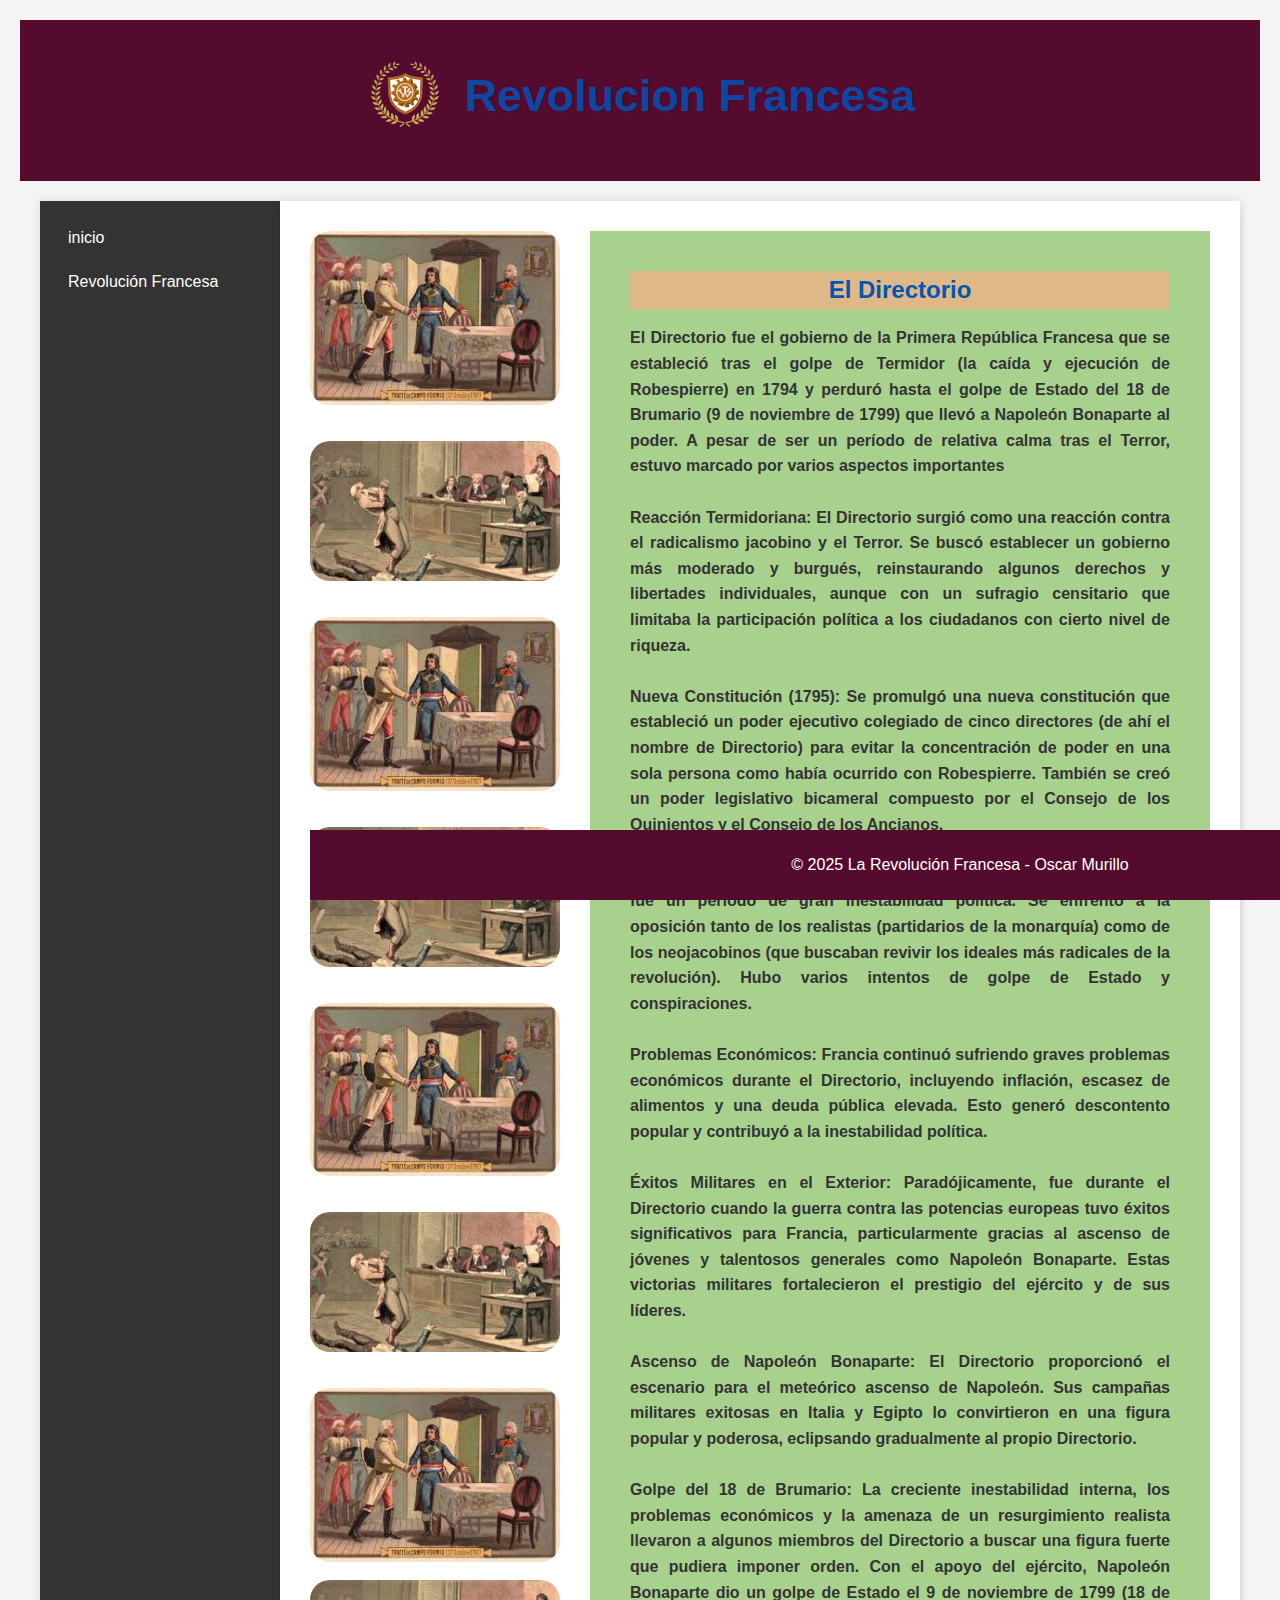
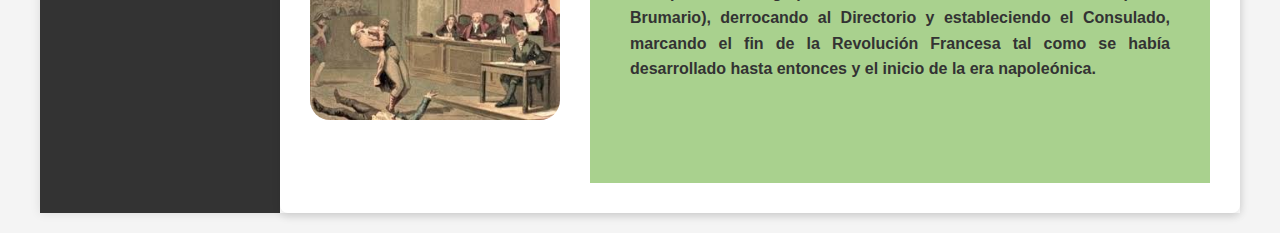
<file: directorio.html>
<!DOCTYPE html>
<html lang="es">
<head>
    <meta charset="UTF-8">
    <meta name="viewport" content="width=device-width, initial-scale=1.0">
    <title>Revolucion Francesa</title>
    <link rel="stylesheet" href="CSS/style.css">
</head>
<body>
    <header>
        <div class="logo">
            <img src="img/logo.png" alt="Logo de la Institución">
        </div>
        <h1>Revolucion Francesa</h1>
    </header>

    <div class="container">
        <nav class="menu">
            <ul>
                <li><a href="index.html">inicio</a></li>
                <li class="dropdown">
                    <a href="#"> Revolución Francesa</a>
                    <ul class="dropdown-content">
                        <li><a href="causas de la revolucion.html">Causas de la Revolución</a></li>
                        <li><a href="estados generales.html">Estados Generales</a></li>
                        <li><a href="asamblea nacional.html">Asamblea Nacional</a></li>
                        <li><a href="toma de la bastilla.html">Toma de la Bastilla</a></li>
                        <li><a href="declaracion de los derechos del hombre y del ciudadano.html">Declaración de los Derechos del Hombre y del Ciudadano</a></li>
                        <li><a href="el reinado del terror.html">El Reinado del Terror</a></li>
                        <li><a href="directorio.html">El Directorio</a></li>
                        <li><a href="consulado.html">El Consulado</a></li>
                        <li><a href="CSS/style.css">Consecuencias de la Revolución</a></li>
                    </ul>
                </li>
            </ul>
        </nav>
        <div class="contenedor-principal">
        <div class="imagen-izquierda">
            <img src="img/directorio.jpeg" alt="Descripción de la imagen">
            <br>
            <br>
            <img src="img/directorio2.jpeg" alt="Descripción de la imagen">
            <br>
            <br>
            <img src="img/directorio.jpeg" alt="Descripción de la imagen">
            <br>
            <br>
            <img src="img/directorio2.jpeg" alt="Descripción de la imagen">
            <br>
            <br>
            <img src="img/directorio.jpeg" alt="Descripción de la imagen">
            <br>
            <br>
            <img src="img/directorio2.jpeg" alt="Descripción de la imagen">
            <br>
            <br>
            <img src="img/directorio.jpeg" alt="Descripción de la imagen">
            <br>
            <img src="img/directorio2.jpeg" alt="Descripción de la imagen">
            <br>
            <br>
            
        </div>
        <div class="texto-derecha">
        <main class="acumulativo">
            <section class="contenido">
                <center><h2>El Directorio</h2></center>
                <p class="justificado">
                <strong>El Directorio fue el gobierno de la Primera República Francesa que se estableció tras el golpe de Termidor (la caída y ejecución de Robespierre) en 1794 y perduró hasta el golpe de Estado del 18 de Brumario (9 de noviembre de 1799) que llevó a Napoleón Bonaparte al poder. A pesar de ser un período de relativa calma tras el Terror, estuvo marcado por varios aspectos importantes</strong>
                <br>
                <br>
                <strong>Reacción Termidoriana: El Directorio surgió como una reacción contra el radicalismo jacobino y el Terror. Se buscó establecer un gobierno más moderado y burgués, reinstaurando algunos derechos y libertades individuales, aunque con un sufragio censitario que limitaba la participación política a los ciudadanos con cierto nivel de riqueza.</strong>
                <br>
                <br>
                <strong>Nueva Constitución (1795): Se promulgó una nueva constitución que estableció un poder ejecutivo colegiado de cinco directores (de ahí el nombre de Directorio) para evitar la concentración de poder en una sola persona como había ocurrido con Robespierre. También se creó un poder legislativo bicameral compuesto por el Consejo de los Quinientos y el Consejo de los Ancianos.</strong>
                <br>
                <br>
                <strong>Inestabilidad Política: A pesar del intento de moderación, el Directorio fue un período de gran inestabilidad política. Se enfrentó a la oposición tanto de los realistas (partidarios de la monarquía) como de los neojacobinos (que buscaban revivir los ideales más radicales de la revolución). Hubo varios intentos de golpe de Estado y conspiraciones.</strong>
                <br>
                <br>
                <strong>Problemas Económicos: Francia continuó sufriendo graves problemas económicos durante el Directorio, incluyendo inflación, escasez de alimentos y una deuda pública elevada. Esto generó descontento popular y contribuyó a la inestabilidad política.</strong>
                <br>
                <br>
                <strong>Éxitos Militares en el Exterior: Paradójicamente, fue durante el Directorio cuando la guerra contra las potencias europeas tuvo éxitos significativos para Francia, particularmente gracias al ascenso de jóvenes y talentosos generales como Napoleón Bonaparte. Estas victorias militares fortalecieron el prestigio del ejército y de sus líderes.</strong>
                <br>
                <br>
                <strong>Ascenso de Napoleón Bonaparte: El Directorio proporcionó el escenario para el meteórico ascenso de Napoleón. Sus campañas militares exitosas en Italia y Egipto lo convirtieron en una figura popular y poderosa, eclipsando gradualmente al propio Directorio.</strong>
                <br>
                <br>
                <strong>Golpe del 18 de Brumario: La creciente inestabilidad interna, los problemas económicos y la amenaza de un resurgimiento realista llevaron a algunos miembros del Directorio a buscar una figura fuerte que pudiera imponer orden. Con el apoyo del ejército, Napoleón Bonaparte dio un golpe de Estado el 9 de noviembre de 1799 (18 de Brumario), derrocando al Directorio y estableciendo el Consulado, marcando el fin de la Revolución Francesa tal como se había desarrollado hasta entonces y el inicio de la era napoleónica.</strong>
                </p>
                <br>
                <br>


            </section>
        </main>
    </div>

    <footer>
        <p>&copy; 2025 La Revolución Francesa - Oscar Murillo</p>
    </footer>
</body>
</html>
</file>
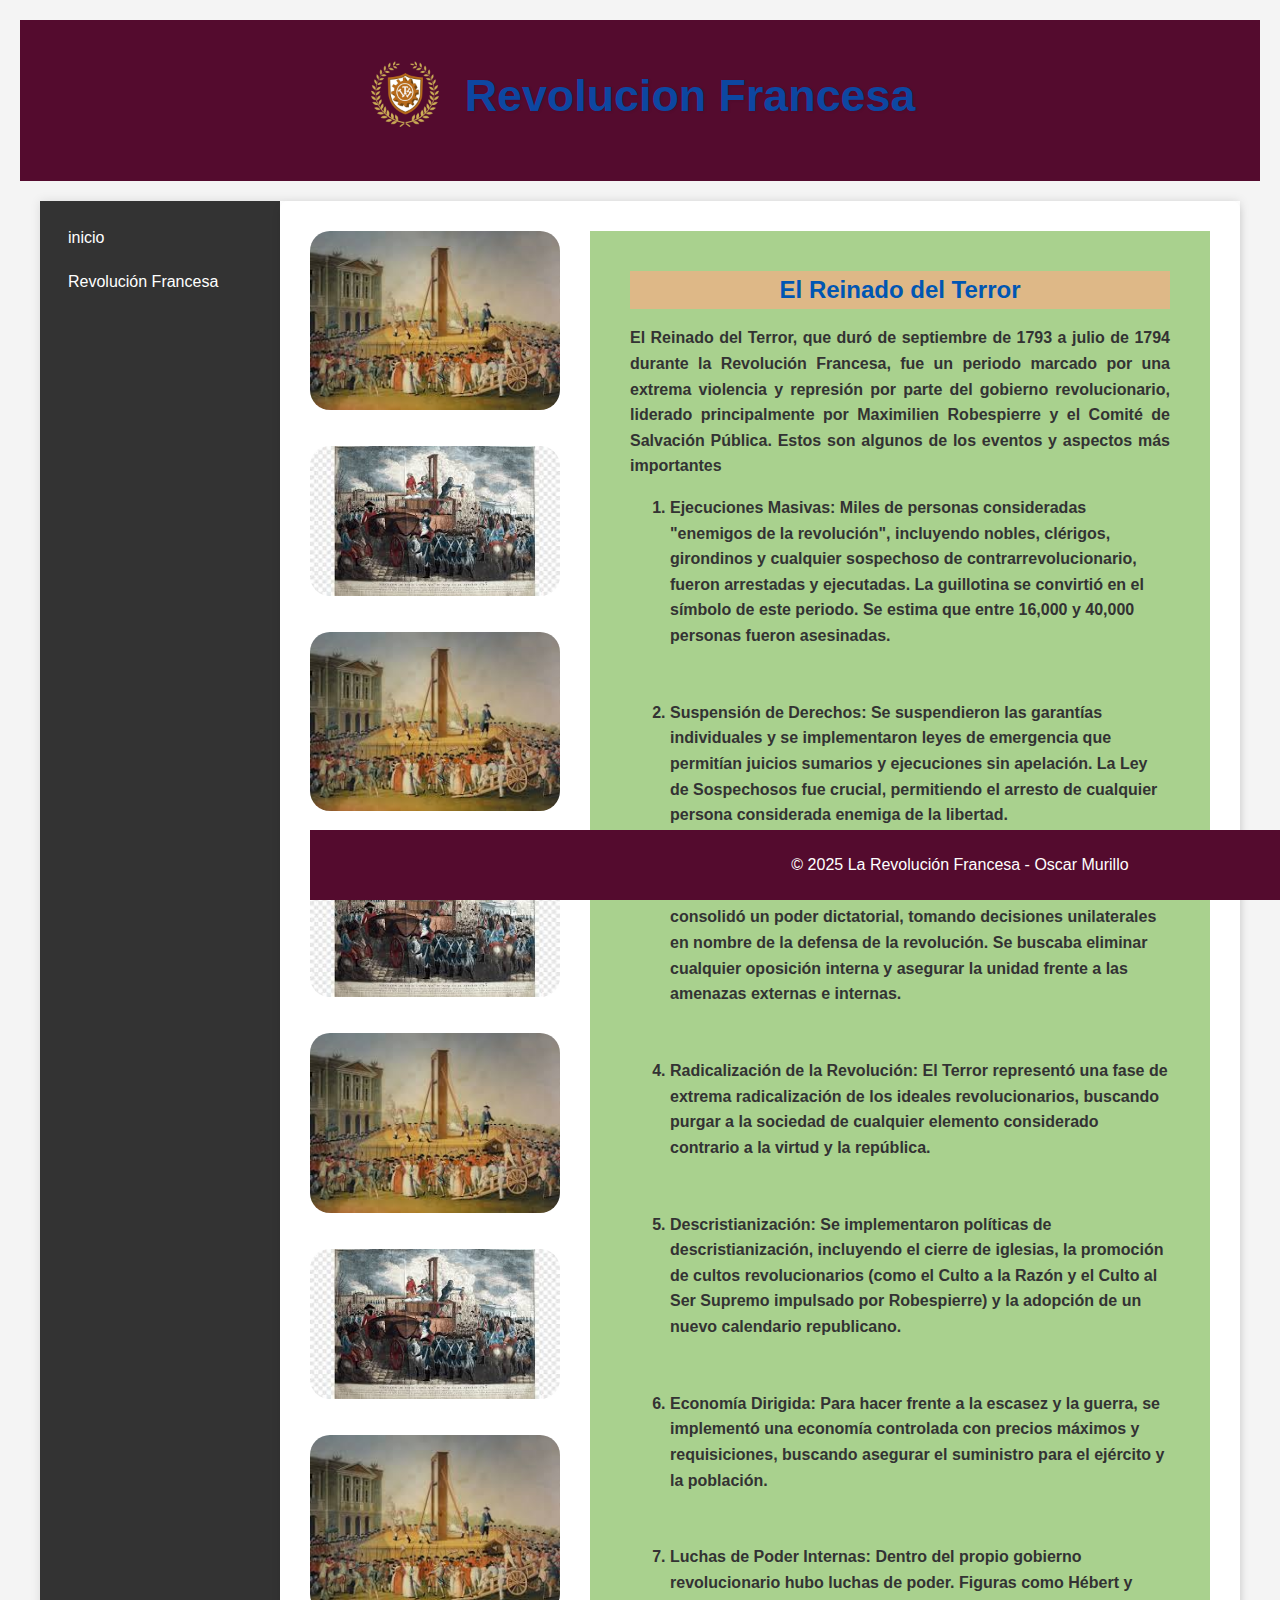
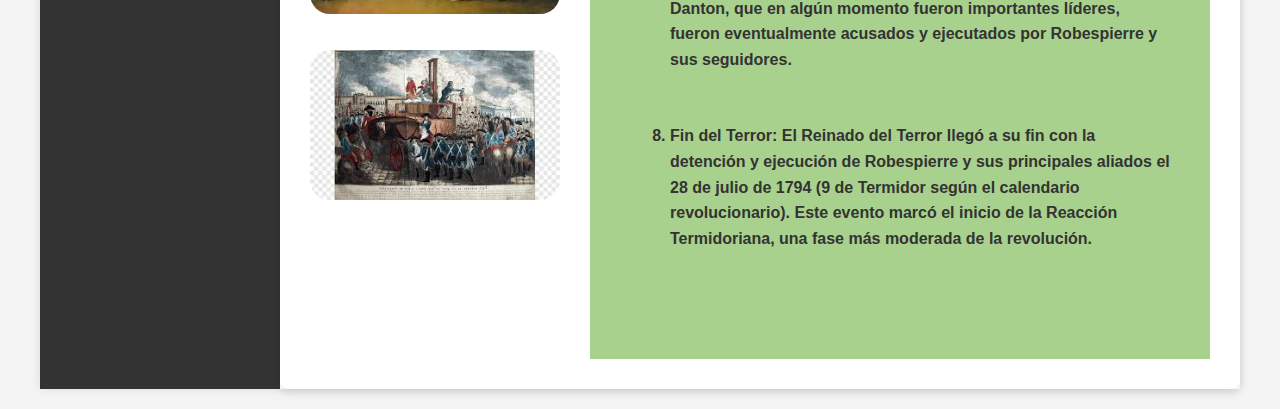
<file: el reinado del terror.html>
<!DOCTYPE html>
<html lang="es">
<head>
    <meta charset="UTF-8">
    <meta name="viewport" content="width=device-width, initial-scale=1.0">
    <title>Revolucion Francesa</title>
    <link rel="stylesheet" href="CSS/style.css">
</head>
<body>
    <header>
        <div class="logo">
            <img src="img/logo.png" alt="Logo de la Institución">
        </div>
        <h1>Revolucion Francesa</h1>
    </header>

    <div class="container">
        <nav class="menu">
            <ul>
                <li><a href="index.html">inicio</a></li>
                <li class="dropdown">
                    <a href="#"> Revolución Francesa</a>
                    <ul class="dropdown-content">
                        <li><a href="causas de la revolucion.html">Causas de la Revolución</a></li>
                        <li><a href="estados generales.html">Estados Generales</a></li>
                        <li><a href="asamblea nacional.html">Asamblea Nacional</a></li>
                        <li><a href="toma de la bastilla.html">Toma de la Bastilla</a></li>
                        <li><a href="declaracion de los derechos del hombre y del ciudadano.html">Declaración de los Derechos del Hombre y del Ciudadano</a></li>
                        <li><a href="el reinado del terror.html">El Reinado del Terror</a></li>
                        <li><a href="directorio.html">El Directorio</a></li>
                        <li><a href="consulado.html">El Consulado</a></li>
                        <li><a href="consecuencias de la revolucion.html">Consecuencias de la Revolución</a></li>
                    </ul>
                </li>
            </ul>
        </nav>
        <div class="contenedor-principal">
        <div class="imagen-izquierda">
            <img src="img/terror.jpeg" alt="Descripción de la imagen">
            <br>
            <br>
            <img src="img/reinado.jpeg" alt="Descripción de la imagen">
            <br>
            <br>
            <img src="img/terror.jpeg" alt="Descripción de la imagen">
            <br>
            <br>
            <img src="img/reinado.jpeg" alt="Descripción de la imagen">
            <br>
            <br>
            <img src="img/terror.jpeg" alt="Descripción de la imagen">
            <br>
            <br>
            <img src="img/reinado.jpeg" alt="Descripción de la imagen">
            <br>
            <br>
            <img src="img/terror.jpeg" alt="Descripción de la imagen">
            <br>
            <br>
            <img src="img/reinado.jpeg" alt="Descripción de la imagen">
            
        </div>
        <div class="texto-derecha">
        <main class="acumulativo">
            <section class="contenido">
                <center><h2>El Reinado del Terror</h2></center>
                <p class="justificado">
                    <strong>El Reinado del Terror, que duró de septiembre de 1793 a julio de 1794 durante la Revolución Francesa, fue un periodo marcado por una extrema violencia y represión por parte del gobierno revolucionario, liderado principalmente por Maximilien Robespierre y el Comité de Salvación Pública. Estos son algunos de los eventos y aspectos más importantes</strong>
                <ol>
                    <strong><li>Ejecuciones Masivas: Miles de personas consideradas "enemigos de la revolución", incluyendo nobles, clérigos, girondinos y cualquier sospechoso de contrarrevolucionario, fueron arrestadas y ejecutadas. La guillotina se convirtió en el símbolo de este periodo. Se estima que entre 16,000 y 40,000 personas fueron asesinadas.</li></strong>
                    <br>
                    <br>
                    <strong><li>Suspensión de Derechos: Se suspendieron las garantías individuales y se implementaron leyes de emergencia que permitían juicios sumarios y ejecuciones sin apelación. La Ley de Sospechosos fue crucial, permitiendo el arresto de cualquier persona considerada enemiga de la libertad.</li></strong>
                    <br>
                    <br>
                    <strong><li>Centralización del Poder: El Comité de Salvación Pública consolidó un poder dictatorial, tomando decisiones unilaterales en nombre de la defensa de la revolución. Se buscaba eliminar cualquier oposición interna y asegurar la unidad frente a las amenazas externas e internas.</li></strong>
                    <br>
                    <br>
                    <strong><li>Radicalización de la Revolución: El Terror representó una fase de extrema radicalización de los ideales revolucionarios, buscando purgar a la sociedad de cualquier elemento considerado contrario a la virtud y la república.</li></strong>
                    <br>
                    <br>
                    <strong><li>Descristianización: Se implementaron políticas de descristianización, incluyendo el cierre de iglesias, la promoción de cultos revolucionarios (como el Culto a la Razón y el Culto al Ser Supremo impulsado por Robespierre) y la adopción de un nuevo calendario republicano.</li></strong>
                    <br>
                    <br>
                    <strong><li>Economía Dirigida: Para hacer frente a la escasez y la guerra, se implementó una economía controlada con precios máximos y requisiciones, buscando asegurar el suministro para el ejército y la población.</li></strong>
                    <br>
                    <br>
                    <strong><li>Luchas de Poder Internas: Dentro del propio gobierno revolucionario hubo luchas de poder. Figuras como Hébert y Danton, que en algún momento fueron importantes líderes, fueron eventualmente acusados y ejecutados por Robespierre y sus seguidores.</li></strong>
                    <br>
                    <br>
                    <strong><li>Fin del Terror: El Reinado del Terror llegó a su fin con la detención y ejecución de Robespierre y sus principales aliados el 28 de julio de 1794 (9 de Termidor según el calendario revolucionario). Este evento marcó el inicio de la Reacción Termidoriana, una fase más moderada de la revolución.</li></strong>
                </ol>
                </p>
                <br>
                <br>

            </section>
        </main>
    </div>

    <footer>
        <p>&copy; 2025 La Revolución Francesa - Oscar Murillo</p>
    </footer>
</body>
</html>
</file>
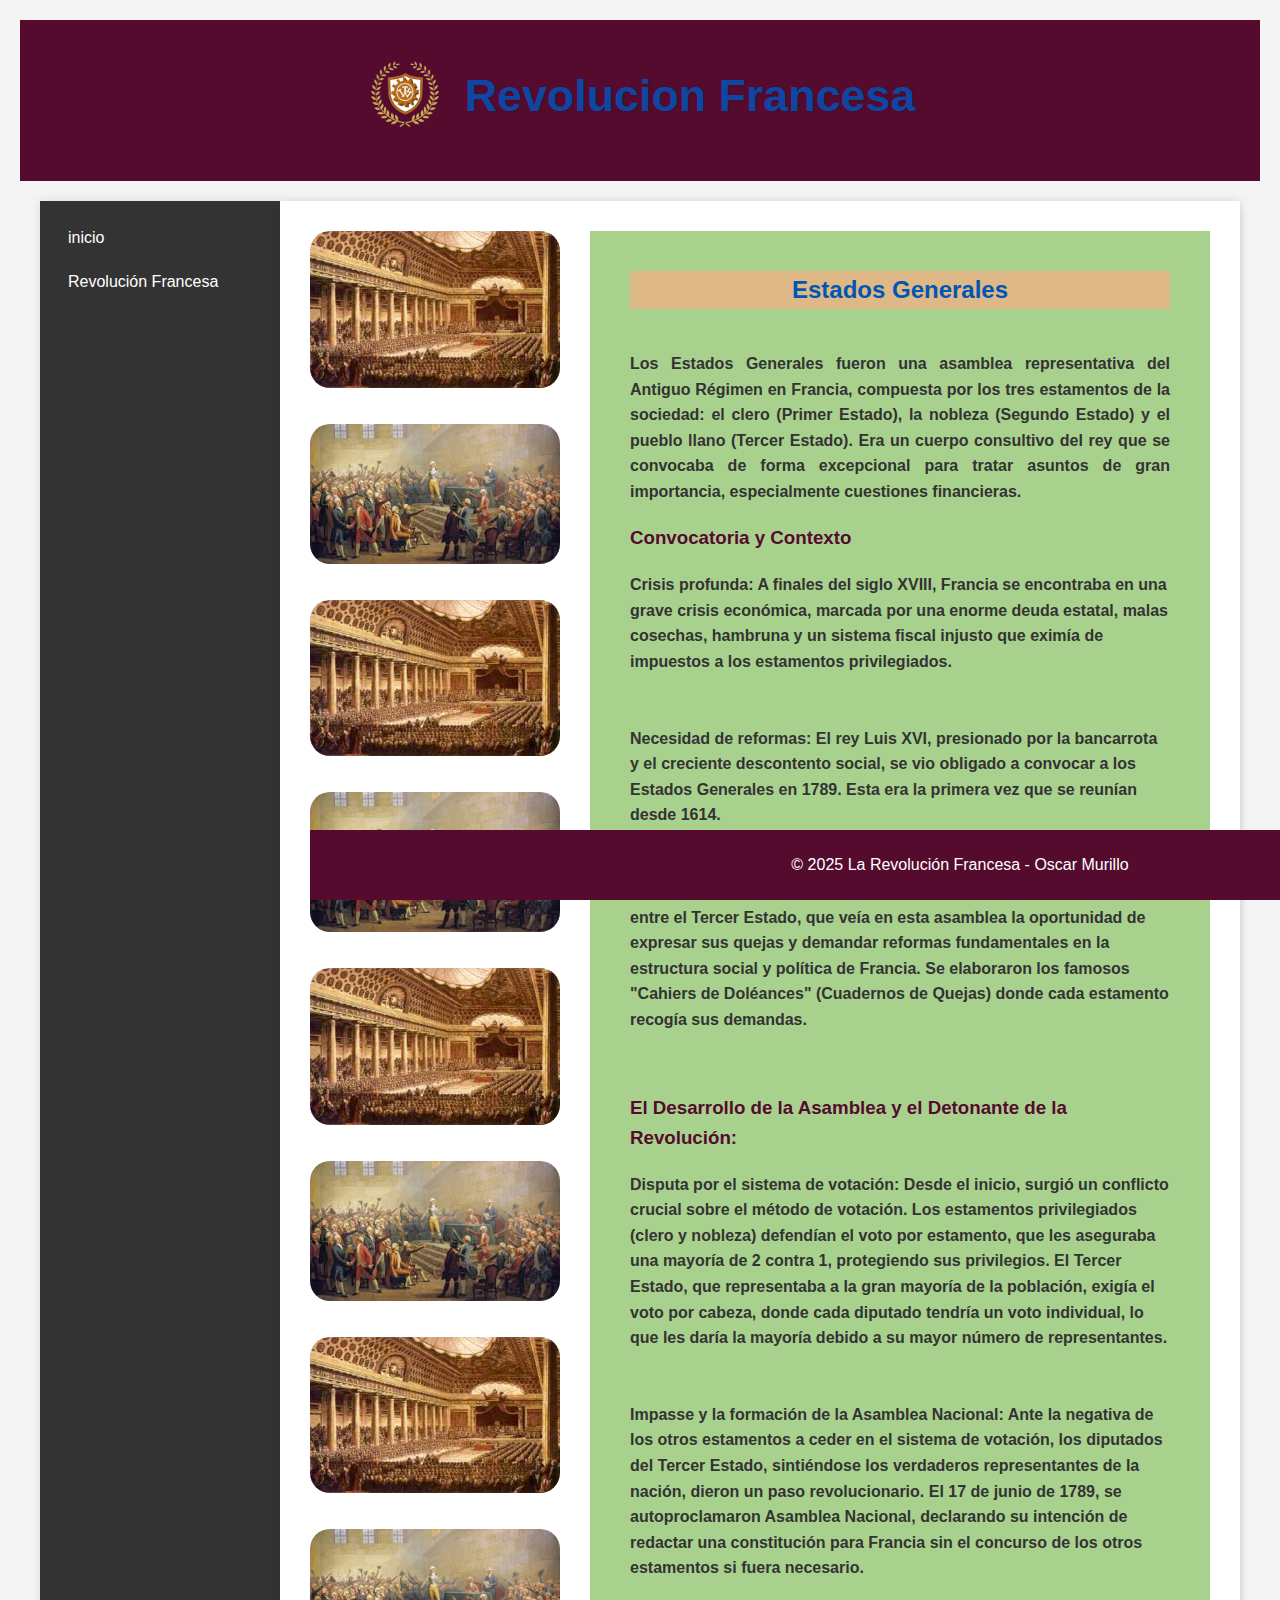
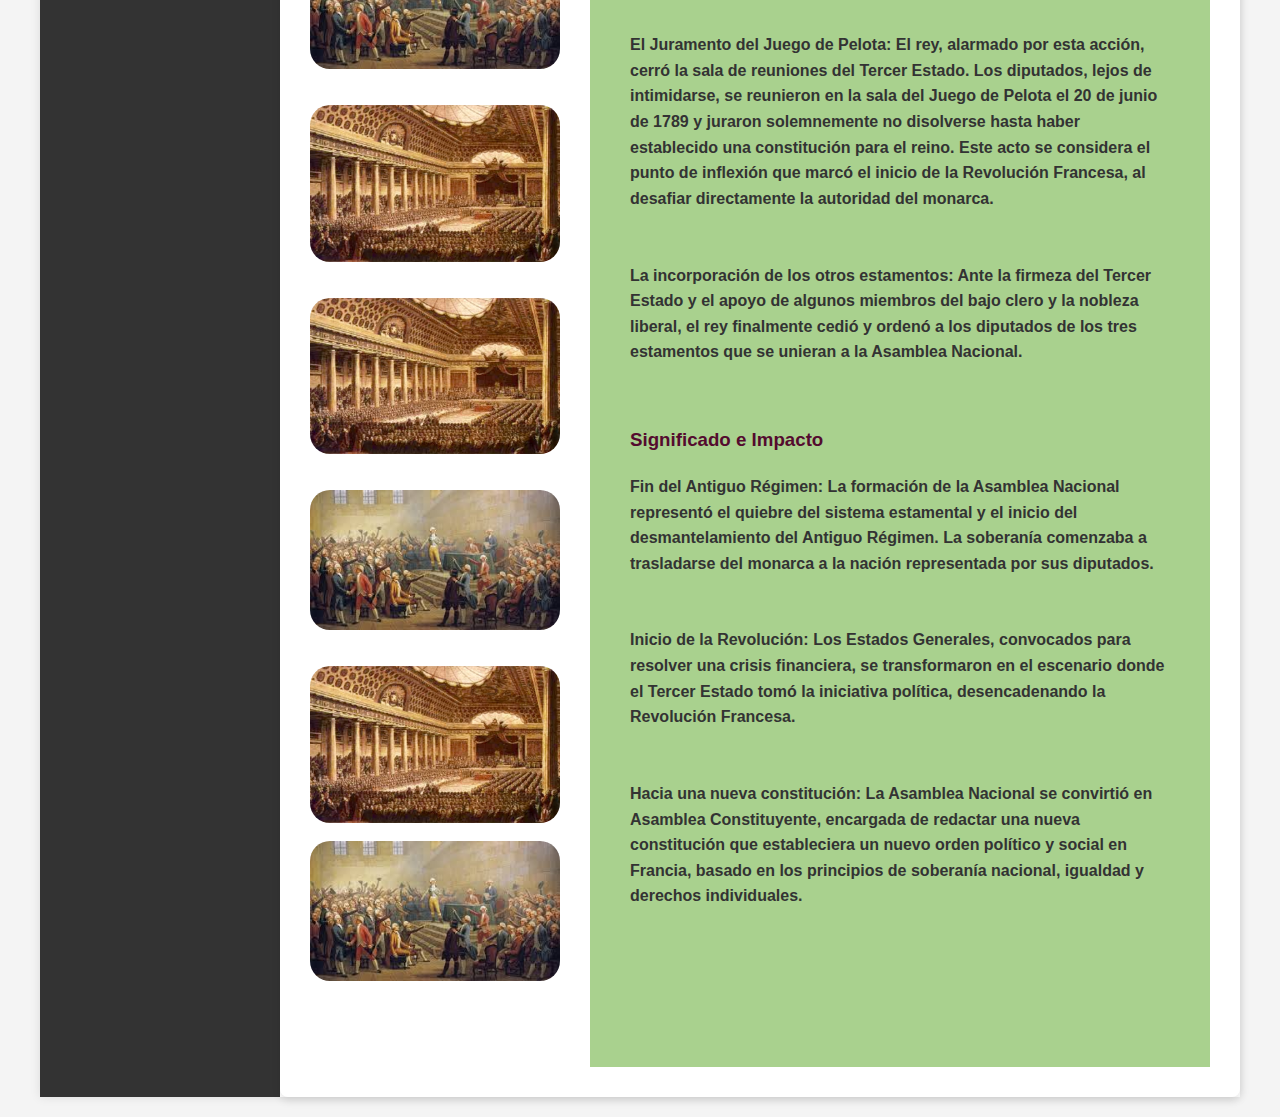
<file: estados generales.html>
<!DOCTYPE html>
<html lang="es">
<head>
    <meta charset="UTF-8">
    <meta name="viewport" content="width=device-width, initial-scale=1.0">
    <title>Revolucion Francesa</title>
    <link rel="stylesheet" href="CSS/style.css">
</head>
<body>
    <header>
        <div class="logo">
            <img src="img/logo.png" alt="Logo de la Institución">
        </div>
        <h1>Revolucion Francesa</h1>
    </header>

    <div class="container">
        <nav class="menu">
            <ul>
                <li><a href="index.html">inicio</a></li>
                <li class="dropdown">
                    <a href="#"> Revolución Francesa</a>
                    <ul class="dropdown-content">
                        <li><a href="causas de la revolucion.html">Causas de la Revolución</a></li>
                        <li><a href="estados generales.html">Estados Generales</a></li>
                        <li><a href="asamblea nacional.html">Asamblea Nacional</a></li>
                        <li><a href="toma de la bastilla.html">Toma de la Bastilla</a></li>
                        <li><a href="declaracion de los derechos del hombre y del ciudadano.html">Declaración de los Derechos del Hombre y del Ciudadano</a></li>
                        <li><a href="el reinado del terror.html">El Reinado del Terror</a></li>
                        <li><a href="directorio.html">El Directorio</a></li>
                        <li><a href="consulado.html">El Consulado</a></li>
                        <li><a href="CSS/style.css">Consecuencias de la Revolución</a></li>
                    </ul>
                </li>
            </ul>
        </nav>
        <div class="contenedor-principal">
        <div class="imagen-izquierda">
            <img src="img/Estados.jpg" alt="Descripción de la imagen">
            <br>
            <br>
            <img src="img/generales.jpeg" alt="Descripción de la imagen">
            <br>
            <br>
            <img src="img/Estados.jpg" alt="Descripción de la imagen">
            <br>
            <br>
            <img src="img/generales.jpeg" alt="Descripción de la imagen">
            <br>
            <br>
            <img src="img/Estados.jpg" alt="Descripción de la imagen">
            <br>
            <br>
            <img src="img/generales.jpeg" alt="Descripción de la imagen">
            <br>
            <br>
            <img src="img/Estados.jpg" alt="Descripción de la imagen">
            <br>
            <br>
            <img src="img/generales.jpeg" alt="Descripción de la imagen">
            <br>
            <br>
            <img src="img/Estados.jpg" alt="Descripción de la imagen">
            <br>
            <br>
            <img src="img/Estados.jpg" alt="Descripción de la imagen">
            <br>
            <br>
            <img src="img/generales.jpeg" alt="Descripción de la imagen">
            <br>
            <br>
            <img src="img/Estados.jpg" alt="Descripción de la imagen">
            <br>
            <img src="img/generales.jpeg" alt="Descripción de la imagen">
        </div>
        <div class="texto-derecha">

        <main class="acumulativo">
            <section class="contenido">
                <center><h2>Estados Generales</h2></center>
                <p class="justificado">
               <br>
               <strong>Los Estados Generales fueron una asamblea representativa del Antiguo Régimen en Francia, compuesta por los tres estamentos de la sociedad: el clero (Primer Estado), la nobleza (Segundo Estado) y el pueblo llano (Tercer Estado). Era un cuerpo consultivo del rey que se convocaba de forma excepcional para tratar asuntos de gran importancia, especialmente cuestiones financieras.</strong>
               <br>
               <h3>Convocatoria y Contexto</h3>
               <strong>Crisis profunda: A finales del siglo XVIII, Francia se encontraba en una grave crisis económica, marcada por una enorme deuda estatal, malas cosechas, hambruna y un sistema fiscal injusto que eximía de impuestos a los estamentos privilegiados.</strong>
               <br>
               <br>
               <br>
               <strong>Necesidad de reformas: El rey Luis XVI, presionado por la bancarrota y el creciente descontento social, se vio obligado a convocar a los Estados Generales en 1789. Esta era la primera vez que se reunían desde 1614.</strong>
               <br>
               <br>
               <br>
               <strong>Esperanzas de cambio: La convocatoria generó grandes expectativas entre el Tercer Estado, que veía en esta asamblea la oportunidad de expresar sus quejas y demandar reformas fundamentales en la estructura social y política de Francia. Se elaboraron los famosos "Cahiers de Doléances" (Cuadernos de Quejas) donde cada estamento recogía sus demandas.</strong>
                </p>
                <br>
                <p class="justificado">
                    <h3>El Desarrollo de la Asamblea y el Detonante de la Revolución:</h3>
                    <strong>Disputa por el sistema de votación: Desde el inicio, surgió un conflicto crucial sobre el método de votación. Los estamentos privilegiados (clero y nobleza) defendían el voto por estamento, que les aseguraba una mayoría de 2 contra 1, protegiendo sus privilegios. El Tercer Estado, que representaba a la gran mayoría de la población, exigía el voto por cabeza, donde cada diputado tendría un voto individual, lo que les daría la mayoría debido a su mayor número de representantes.</strong>
                    <br>
                    <br>
                    <br>
                    <strong>Impasse y la formación de la Asamblea Nacional: Ante la negativa de los otros estamentos a ceder en el sistema de votación, los diputados del Tercer Estado, sintiéndose los verdaderos representantes de la nación, dieron un paso revolucionario. El 17 de junio de 1789, se autoproclamaron Asamblea Nacional, declarando su intención de redactar una constitución para Francia sin el concurso de los otros estamentos si fuera necesario.</strong>
                    <br>
                    <br>
                    <br>
                    <strong>El Juramento del Juego de Pelota: El rey, alarmado por esta acción, cerró la sala de reuniones del Tercer Estado. Los diputados, lejos de intimidarse, se reunieron en la sala del Juego de Pelota el 20 de junio de 1789 y juraron solemnemente no disolverse hasta haber establecido una constitución para el reino. Este acto se considera el punto de inflexión que marcó el inicio de la Revolución Francesa, al desafiar directamente la autoridad del monarca.</strong>
                    <br>
                    <br>
                    <br>
                    <strong>La incorporación de los otros estamentos: Ante la firmeza del Tercer Estado y el apoyo de algunos miembros del bajo clero y la nobleza liberal, el rey finalmente cedió y ordenó a los diputados de los tres estamentos que se unieran a la Asamblea Nacional.</strong>
                </p>
                <br>
                <p class="justificado">
                    <h3>Significado e Impacto</h3>
                    <strong>Fin del Antiguo Régimen: La formación de la Asamblea Nacional representó el quiebre del sistema estamental y el inicio del desmantelamiento del Antiguo Régimen. La soberanía comenzaba a trasladarse del monarca a la nación representada por sus diputados.</strong>
                    <br>
                    <br>
                    <br>
                    <strong>Inicio de la Revolución: Los Estados Generales, convocados para resolver una crisis financiera, se transformaron en el escenario donde el Tercer Estado tomó la iniciativa política, desencadenando la Revolución Francesa.</strong>
                    <br>
                    <br>
                    <br>
                    <strong>Hacia una nueva constitución: La Asamblea Nacional se convirtió en Asamblea Constituyente, encargada de redactar una nueva constitución que estableciera un nuevo orden político y social en Francia, basado en los principios de soberanía nacional, igualdad y derechos individuales.</strong>
                </p>
                <br>
                <br>
                <br>
                <br>
                
            </section>
        </main>
    </div>

    <footer>
        <p>&copy; 2025 La Revolución Francesa - Oscar Murillo</p>
    </footer>
</body>
</html>
</file>
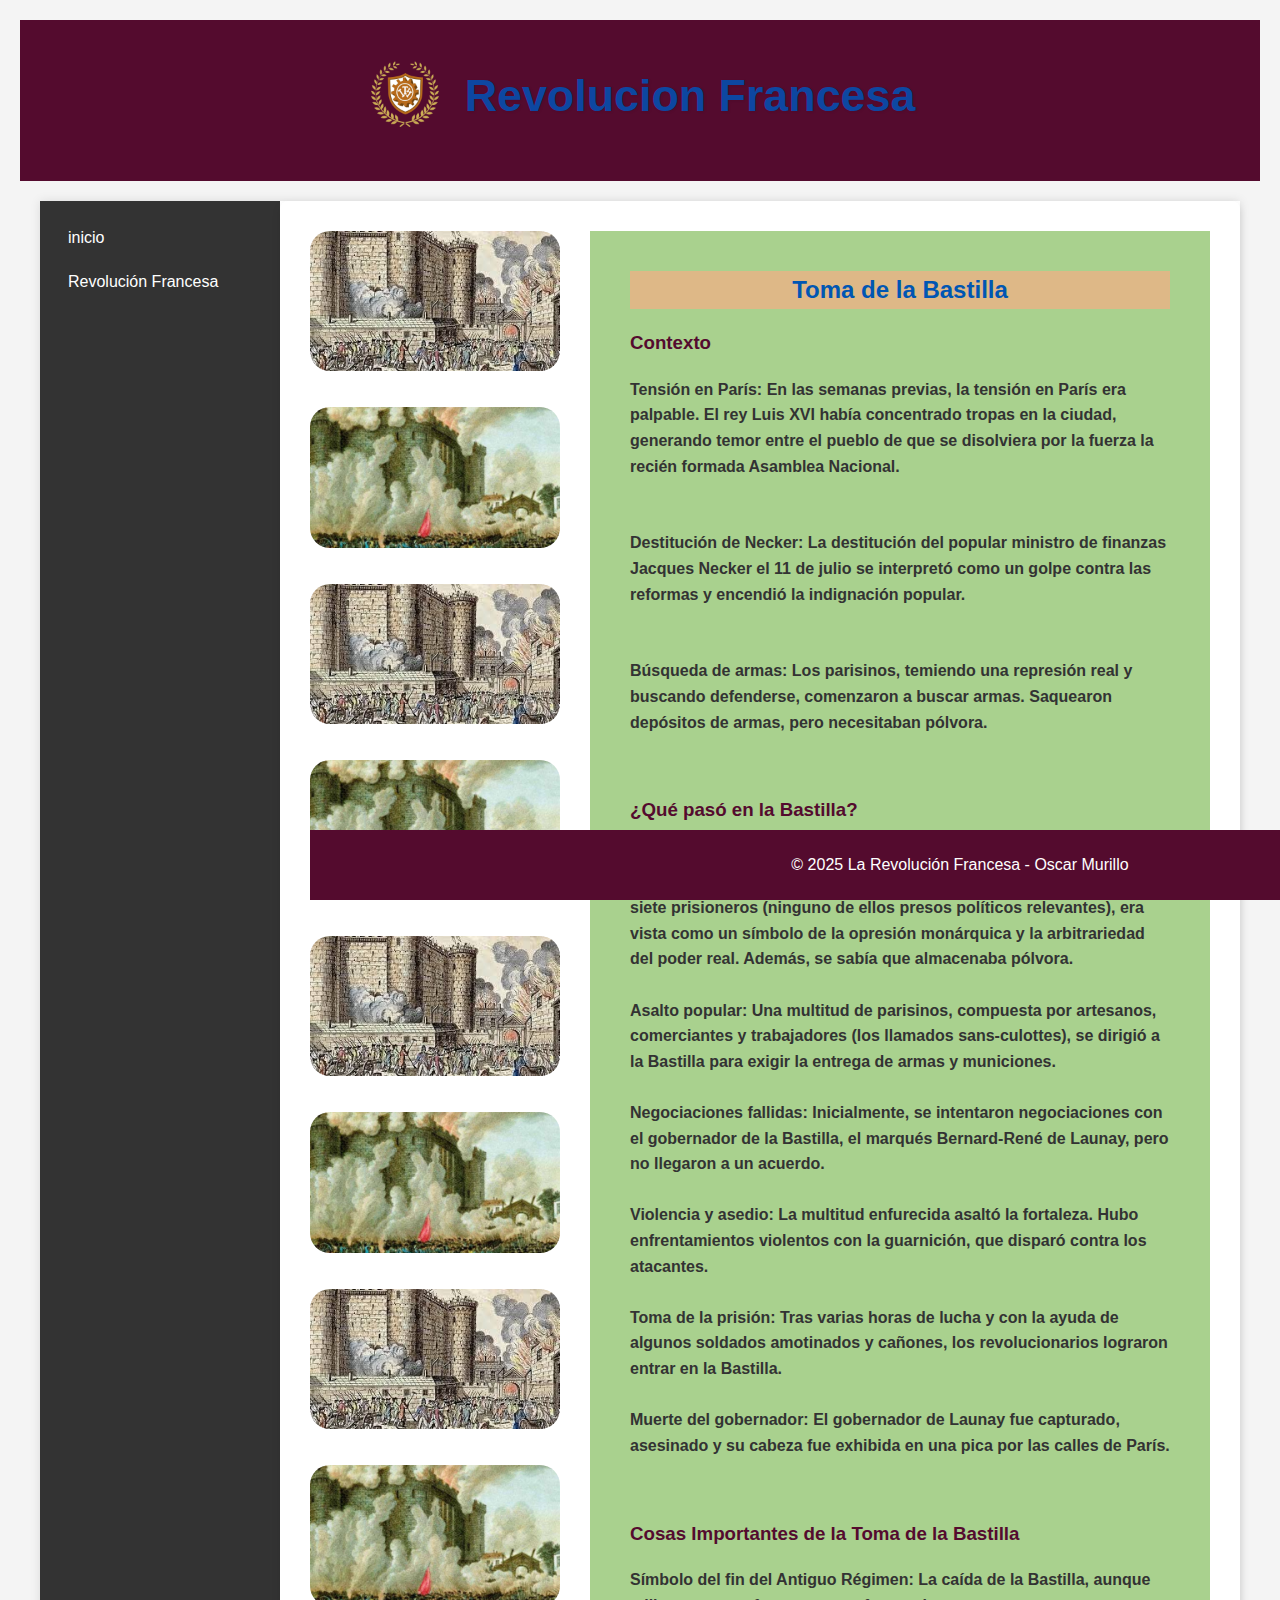
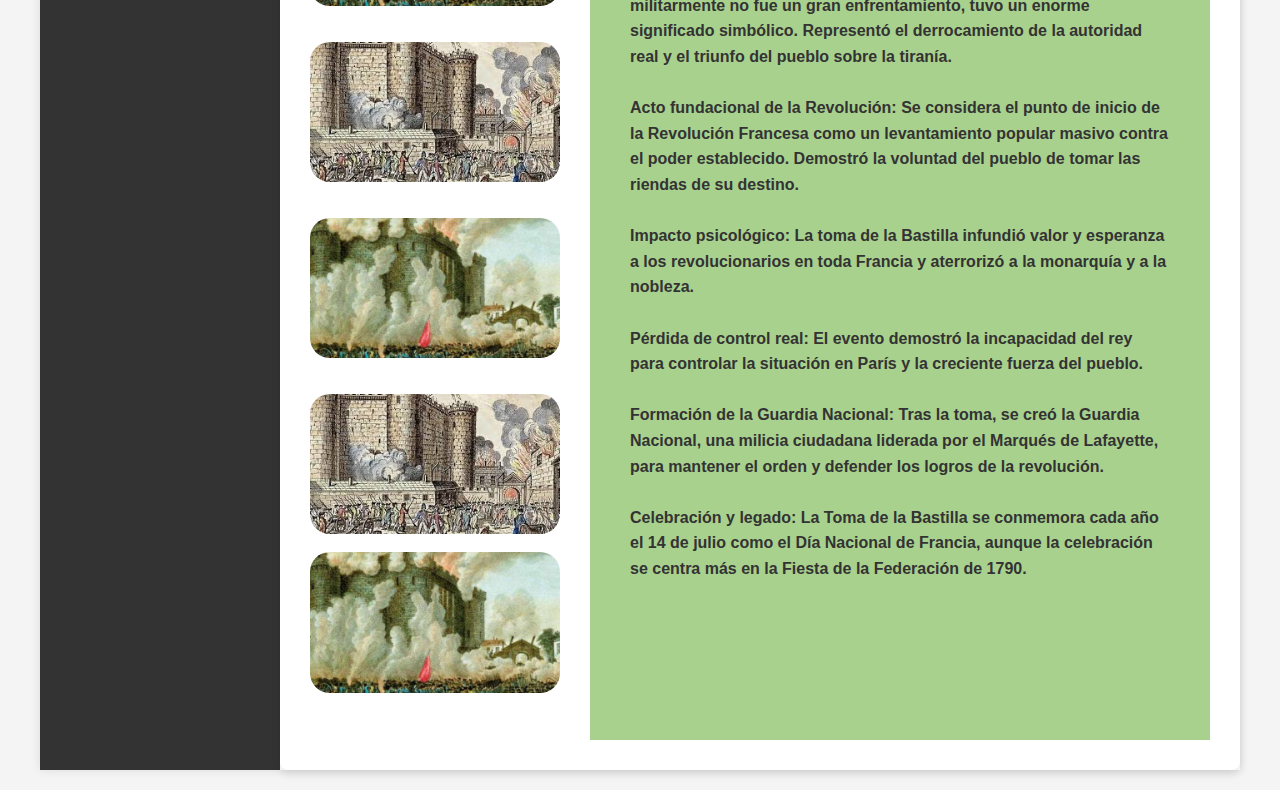
<file: toma de la bastilla.html>
<!DOCTYPE html>
<html lang="es">
<head>
    <meta charset="UTF-8">
    <meta name="viewport" content="width=device-width, initial-scale=1.0">
    <title>Revolucion Francesa</title>
    <link rel="stylesheet" href="CSS/style.css">
</head>
<body>
    <header>
        <div class="logo">
            <img src="img/logo.png" alt="Logo de la Institución">
        </div>
        <h1>Revolucion Francesa</h1>
    </header>

    <div class="container">
        <nav class="menu">
            <ul>
                <li><a href="index.html">inicio</a></li>
                <li class="dropdown">
                    <a href="#"> Revolución Francesa</a>
                    <ul class="dropdown-content">
                        <li><a href="causas de la revolucion.html">Causas de la Revolución</a></li>
                        <li><a href="estados generales.html">Estados Generales</a></li>
                        <li><a href="asamblea nacional.html">Asamblea Nacional</a></li>
                        <li><a href="toma de la bastilla.html">Toma de la Bastilla</a></li>
                        <li><a href="declaracion de los derechos del hombre y del ciudadano.html">Declaración de los Derechos del Hombre y del Ciudadano</a></li>
                        <li><a href="el reinado del terror.html">El Reinado del Terror</a></li>
                        <li><a href="directorio.html">El Directorio</a></li>
                        <li><a href="consulado.html">El Consulado</a></li>
                        <li><a href="consecuencias de la revolucion.html">Consecuencias de la Revolución</a></li>
                    </ul>
                </li>
            </ul>
        </nav>
           <div class="contenedor-principal">
        <div class="imagen-izquierda">
            <img src="img/toma.jpeg" alt="Descripción de la imagen">
            <br>
            <br>
            <img src="img/bastilla.jpeg" alt="Descripción de la imagen">
            <br>
            <br>
            <img src="img/toma.jpeg" alt="Descripción de la imagen">
            <br>
            <br>
            <img src="img/bastilla.jpeg" alt="Descripción de la imagen">
            <br>
            <br>
            <img src="img/toma.jpeg" alt="Descripción de la imagen">
            <br>
            <br>
            <img src="img/bastilla.jpeg" alt="Descripción de la imagen">
            <br>
            <br>
            <img src="img/toma.jpeg" alt="Descripción de la imagen">
            <br>
            <br>
            <img src="img/bastilla.jpeg" alt="Descripción de la imagen">
            <br>
            <br>
            <img src="img/toma.jpeg" alt="Descripción de la imagen">
            <br>
            <br>
            <img src="img/bastilla.jpeg" alt="Descripción de la imagen">
            <br>
            <br>
            <img src="img/toma.jpeg" alt="Descripción de la imagen">
            <br>
            <img src="img/bastilla.jpeg" alt="Descripción de la imagen">
            

        </div>
        <div class="texto-derecha">
        <main class="acumulativo">
            <section class="contenido">
                <center><h2>Toma de la Bastilla</h2></center>
                <p class="justificado">
                <h3>Contexto</h3>
                <strong>Tensión en París: En las semanas previas, la tensión en París era palpable. El rey Luis XVI había concentrado tropas en la ciudad, generando temor entre el pueblo de que se disolviera por la fuerza la recién formada Asamblea Nacional.</strong>
                <br>
                <br>
                <br>
                <strong>Destitución de Necker: La destitución del popular ministro de finanzas Jacques Necker el 11 de julio se interpretó como un golpe contra las reformas y encendió la indignación popular.</strong>
                <br>
                <br>
                <br>
                <strong>Búsqueda de armas: Los parisinos, temiendo una represión real y buscando defenderse, comenzaron a buscar armas. Saquearon depósitos de armas, pero necesitaban pólvora.</strong>
                </p>
                <br>
                <p class="justificado">
                <h3>¿Qué pasó en la Bastilla?</h3>
                <strong>Objetivo: Pólvora: La Bastilla era una antigua fortaleza medieval utilizada como prisión real. Aunque en ese momento solo albergaba a siete prisioneros (ninguno de ellos presos políticos relevantes), era vista como un símbolo de la opresión monárquica y la arbitrariedad del poder real. Además, se sabía que almacenaba pólvora.</strong>
                <br>
                <br>
                <strong>Asalto popular: Una multitud de parisinos, compuesta por artesanos, comerciantes y trabajadores (los llamados sans-culottes), se dirigió a la Bastilla para exigir la entrega de armas y municiones.</strong>
                <br>
                <br>
                <strong>Negociaciones fallidas: Inicialmente, se intentaron negociaciones con el gobernador de la Bastilla, el marqués Bernard-René de Launay, pero no llegaron a un acuerdo.</strong>
                <br>
                <br>
                <strong>Violencia y asedio: La multitud enfurecida asaltó la fortaleza. Hubo enfrentamientos violentos con la guarnición, que disparó contra los atacantes.</strong>
                <br>
                <br>
                <strong>Toma de la prisión: Tras varias horas de lucha y con la ayuda de algunos soldados amotinados y cañones, los revolucionarios lograron entrar en la Bastilla.</strong>
                <br>
                <br>
                <strong>Muerte del gobernador: El gobernador de Launay fue capturado, asesinado y su cabeza fue exhibida en una pica por las calles de París.</strong>
                </p>
                <br>
                <p class="justificado">
                    <h3>Cosas Importantes de la Toma de la Bastilla</h3>
                    <strong>Símbolo del fin del Antiguo Régimen: La caída de la Bastilla, aunque militarmente no fue un gran enfrentamiento, tuvo un enorme significado simbólico. Representó el derrocamiento de la autoridad real y el triunfo del pueblo sobre la tiranía.</strong>
                    <br>
                    <br>
                    <strong>Acto fundacional de la Revolución: Se considera el punto de inicio de la Revolución Francesa como un levantamiento popular masivo contra el poder establecido. Demostró la voluntad del pueblo de tomar las riendas de su destino.</strong>
                    <br>
                    <br>
                    <strong>Impacto psicológico: La toma de la Bastilla infundió valor y esperanza a los revolucionarios en toda Francia y aterrorizó a la monarquía y a la nobleza.</strong>
                    <br>
                    <br>
                    <strong>Pérdida de control real: El evento demostró la incapacidad del rey para controlar la situación en París y la creciente fuerza del pueblo.</strong>
                    <br>
                    <br>
                    <strong>Formación de la Guardia Nacional: Tras la toma, se creó la Guardia Nacional, una milicia ciudadana liderada por el Marqués de Lafayette, para mantener el orden y defender los logros de la revolución.</strong>
                    <br>
                    <br>
                    <strong>Celebración y legado: La Toma de la Bastilla se conmemora cada año el 14 de julio como el Día Nacional de Francia, aunque la celebración se centra más en la Fiesta de la Federación de 1790.</strong>
                </p>
                <br>
                <br>
                <br>
                <br>
                
            </section>
        </main>
    </div>

    <footer>
        <p>&copy; 2025 La Revolución Francesa - Oscar Murillo</p>
    </footer>
</body>
</html>
</file>
<file: CSS/style.css>
body {
    font-family: sans-serif;
    margin: 0;
    padding: 0;
    background-color: #f4f4f4;
    color: #333;
}

header {
    background-color: #540b2e; /* Color header */
    color: white;
    padding: 20px;
    text-align: center;
    display: flex;
    align-items: center;
    justify-content: center;
    gap: 20px;
}

header .logo img {
    max-height: 80px;
}

.container {
    display: flex;
    margin: 20px;
    background-color: #fff;
    box-shadow: 0 0 10px rgba(0, 0, 0, 0.1);
}

nav.menu {
    background-color: #333; /* Color menú */
    color: white;
    width: 200px;
    padding: 20px;
}

nav.menu ul {
    list-style: none;
    padding: 0;
    margin: 0;
}

nav.menu li {
    margin-bottom: 10px;
}

nav.menu a {
    display: block;
    color: white;
    text-decoration: none;
    padding: 8px;
    border-radius: 5px;
    transition: background-color 0.3s ease, box-shadow 0.3s ease;
}

nav.menu a:hover {
    background-color: #7a2849; /* Color hover menú */
    box-shadow: 2px 2px 5px rgba(0, 0, 0, 0.2);
}

.dropdown-content {
    display: none;
    position: absolute;
    background-color: #444;
    min-width: 160px;
    box-shadow: 0px 8px 16px 0px rgba(0,0,0,0.2);
    z-index: 1;
}

.dropdown:hover .dropdown-content {
    display: block;
}

.dropdown-content a {
    padding: 12px 16px;
    text-decoration: none;
    display: block;
    text-align: left;
}

.dropdown-content a:hover {
    background-color: #555;
}

main.examen {
    background-color: #f9e79f; /* Color fondo examen */
    padding: 20px;
    flex-grow: 1;
}

main.acumulativo {
    background-color: #a9d18e; /* Color fondo acumulativo */
    padding: 20px;
    flex-grow: 1;
}

main.login-main {
    background-color: #f4f4f4;
    padding: 30px;
    display: flex;
    justify-content: center;
    align-items: center;
    flex-grow: 1;
}

.login-form {
    background-color: white;
    padding: 30px;
    border-radius: 8px;
    box-shadow: 0 0 10px rgba(0, 0, 0, 0.1);
    width: 400px;
}

.login-form h2 {
    text-align: center;
    margin-bottom: 20px;
    color: #540b2e;
}

.login-form div {
    margin-bottom: 15px;
}

.login-form label {
    display: block;
    margin-bottom: 5px;
    font-weight: bold;
    color: #333;
}

.login-form input[type="text"],
.login-form input[type="password"] {
    width: 100%;
    padding: 10px;
    border: 1px solid #ddd;
    border-radius: 4px;
    box-sizing: border-box;
}

.login-form button {
    background-color: #540b2e; /* Color botón login */
    color: white;
    padding: 10px 15px;
    border: none;
    border-radius: 4px;
    cursor: pointer;
    font-size: 1em;
    width: 100%;
    transition: background-color 0.3s ease;
}

.login-form button:hover {
    background-color: #7a2849; /* Color hover botón login */
}

.contenido {
    padding: 20px;
}

.justificado {
    text-align: justify;
}

.contenido h2, .contenido h3 {
    color: #540b2e; /* Color títulos */
}

footer {
    background-color: #540b2e; /* Color footer */
    color: white;
    text-align: center;
    padding: 10px;
    position: fixed;
    bottom: 0;
    width: 100%;
}

/* A continuacion vamos a ver Causas de la Revolución */

body {
    font-family: sans-serif;
    margin: 0;
    padding: 0;
    background-color: #f4f4f4;
    color: #333;
}

header {
    background-color: #540b2e; /* Color header */
    color: white;
    padding: 20px;
    text-align: center;
    display: flex;
    align-items: center;
    justify-content: center;
    gap: 20px;
}

header .logo img {
    max-height: 80px;
}

.container {
    display: flex;
    margin: 20px;
    background-color: #fff;
    box-shadow: 0 0 10px rgba(0, 0, 0, 0.1);
}

nav.menu {
    background-color: #333; /* Color menú */
    color: white;
    width: 200px;
    padding: 20px;
}

nav.menu ul {
    list-style: none;
    padding: 0;
    margin: 0;
}

nav.menu li {
    margin-bottom: 10px;
}

nav.menu a {
    display: block;
    color: white;
    text-decoration: none;
    padding: 8px;
    border-radius: 5px;
    transition: background-color 0.3s ease, box-shadow 0.3s ease;
}

nav.menu a:hover {
    background-color: #7a2849; /* Color hover menú */
    box-shadow: 2px 2px 5px rgba(0, 0, 0, 0.2);
}

.dropdown-content {
    display: none;
    position: absolute;
    background-color: #444;
    min-width: 160px;
    box-shadow: 0px 8px 16px 0px rgba(0,0,0,0.2);
    z-index: 1;
}

.dropdown:hover .dropdown-content {
    display: block;
}

.dropdown-content a {
    padding: 12px 16px;
    text-decoration: none;
    display: block;
    text-align: left;
}

.dropdown-content a:hover {
    background-color: #555;
}

main.examen {
    background-color: #f9e79f; /* Color fondo examen */
    padding: 20px;
    flex-grow: 1;
}

main.acumulativo {
    background-color: #a9d18e; /* Color fondo acumulativo */
    padding: 20px;
    flex-grow: 1;
}

main.login-main {
    background-color: #f4f4f4;
    padding: 30px;
    display: flex;
    justify-content: center;
    align-items: center;
    flex-grow: 1;
}

.login-form {
    background-color: white;
    padding: 30px;
    border-radius: 8px;
    box-shadow: 0 0 10px rgba(0, 0, 0, 0.1);
    width: 400px;
}

.login-form h2 {
    text-align: center;
    margin-bottom: 20px;
    color: #540b2e;
}

.login-form div {
    margin-bottom: 15px;
}

.login-form label {
    display: block;
    margin-bottom: 5px;
    font-weight: bold;
    color: #333;
}

.login-form input[type="text"],
.login-form input[type="password"] {
    width: 100%;
    padding: 10px;
    border: 1px solid #ddd;
    border-radius: 4px;
    box-sizing: border-box;
}

.login-form button {
    background-color: #540b2e; /* Color botón login */
    color: white;
    padding: 10px 15px;
    border: none;
    border-radius: 4px;
    cursor: pointer;
    font-size: 1em;
    width: 100%;
    transition: background-color 0.3s ease;
}

.login-form button:hover {
    background-color: #7a2849; /* Color hover botón login */
}

.contenido {
    padding: 20px;
}

.justificado {
    text-align: justify;
}

.contenido h2, .contenido h3 {
    color: #540b2e; /* Color títulos */
}

h2 {
    background-color: burlywood;
}

footer {
    background-color: #540b2e; /* Color footer */
    color: white;
    text-align: center;
    padding: 10px;
    position: fixed;
    bottom: 0;
    width: 100%;
}

/* A continuacion vamos a ver los Estados Generales */

body {
    font-family: sans-serif;
    margin: 0;
    padding: 0;
    background-color: #f4f4f4;
    color: #333;
}

header {
    background-color: #540b2e; /* Color header */
    color: white;
    padding: 20px;
    text-align: center;
    display: flex;
    align-items: center;
    justify-content: center;
    gap: 20px;
}

header .logo img {
    max-height: 80px;
}

.container {
    display: flex;
    margin: 20px;
    background-color: #fff;
    box-shadow: 0 0 10px rgba(0, 0, 0, 0.1);
}

nav.menu {
    background-color: #333; /* Color menú */
    color: white;
    width: 200px;
    padding: 20px;
}

nav.menu ul {
    list-style: none;
    padding: 0;
    margin: 0;
}

nav.menu li {
    margin-bottom: 10px;
}

nav.menu a {
    display: block;
    color: white;
    text-decoration: none;
    padding: 8px;
    border-radius: 5px;
    transition: background-color 0.3s ease, box-shadow 0.3s ease;
}

nav.menu a:hover {
    background-color: #7a2849; /* Color hover menú */
    box-shadow: 2px 2px 5px rgba(0, 0, 0, 0.2);
}

.dropdown-content {
    display: none;
    position: absolute;
    background-color: #444;
    min-width: 160px;
    box-shadow: 0px 8px 16px 0px rgba(0,0,0,0.2);
    z-index: 1;
}

.dropdown:hover .dropdown-content {
    display: block;
}

.dropdown-content a {
    padding: 12px 16px;
    text-decoration: none;
    display: block;
    text-align: left;
}

.dropdown-content a:hover {
    background-color: #555;
}

main.examen {
    background-color: #f9e79f; /* Color fondo examen */
    padding: 20px;
    flex-grow: 1;
}

main.acumulativo {
    background-color: #a9d18e; /* Color fondo acumulativo */
    padding: 20px;
    flex-grow: 1;
}

main.login-main {
    background-color: #f4f4f4;
    padding: 30px;
    display: flex;
    justify-content: center;
    align-items: center;
    flex-grow: 1;
}

.login-form {
    background-color: white;
    padding: 30px;
    border-radius: 8px;
    box-shadow: 0 0 10px rgba(0, 0, 0, 0.1);
    width: 400px;
}

.login-form h2 {
    text-align: center;
    margin-bottom: 20px;
    color: #540b2e;
}

.login-form div {
    margin-bottom: 15px;
}

.login-form label {
    display: block;
    margin-bottom: 5px;
    font-weight: bold;
    color: #333;
}

.login-form input[type="text"],
.login-form input[type="password"] {
    width: 100%;
    padding: 10px;
    border: 1px solid #ddd;
    border-radius: 4px;
    box-sizing: border-box;
}

.login-form button {
    background-color: #540b2e; /* Color botón login */
    color: white;
    padding: 10px 15px;
    border: none;
    border-radius: 4px;
    cursor: pointer;
    font-size: 1em;
    width: 100%;
    transition: background-color 0.3s ease;
}

.login-form button:hover {
    background-color: #7a2849; /* Color hover botón login */
}

.contenido {
    padding: 20px;
}

.justificado {
    text-align: justify;
}

.contenido h2, .contenido h3 {
    color: #540b2e; /* Color títulos */
}

h2 {
    background-color: burlywood;
}

footer {
    background-color: #540b2e; /* Color footer */
    color: white;
    text-align: center;
    padding: 10px;
    position: fixed;
    bottom: 0;
    width: 100%;
}

/* A continuacion vamos a ver Asamblea Nacional */

body {
    font-family: sans-serif;
    margin: 0;
    padding: 0;
    background-color: #f4f4f4;
    color: #333;
}

header {
    background-color: #540b2e; /* Color header */
    color: white;
    padding: 20px;
    text-align: center;
    display: flex;
    align-items: center;
    justify-content: center;
    gap: 20px;
}

header .logo img {
    max-height: 80px;
}

.container {
    display: flex;
    margin: 20px;
    background-color: #fff;
    box-shadow: 0 0 10px rgba(0, 0, 0, 0.1);
}

nav.menu {
    background-color: #333; /* Color menú */
    color: white;
    width: 200px;
    padding: 20px;
}

nav.menu ul {
    list-style: none;
    padding: 0;
    margin: 0;
}

nav.menu li {
    margin-bottom: 10px;
}

nav.menu a {
    display: block;
    color: white;
    text-decoration: none;
    padding: 8px;
    border-radius: 5px;
    transition: background-color 0.3s ease, box-shadow 0.3s ease;
}

nav.menu a:hover {
    background-color: #7a2849; /* Color hover menú */
    box-shadow: 2px 2px 5px rgba(0, 0, 0, 0.2);
}

.dropdown-content {
    display: none;
    position: absolute;
    background-color: #444;
    min-width: 160px;
    box-shadow: 0px 8px 16px 0px rgba(0,0,0,0.2);
    z-index: 1;
}

.dropdown:hover .dropdown-content {
    display: block;
}

.dropdown-content a {
    padding: 12px 16px;
    text-decoration: none;
    display: block;
    text-align: left;
}

.dropdown-content a:hover {
    background-color: #555;
}

main.examen {
    background-color: #f9e79f; /* Color fondo examen */
    padding: 20px;
    flex-grow: 1;
}

main.acumulativo {
    background-color: #a9d18e; /* Color fondo acumulativo */
    padding: 20px;
    flex-grow: 1;
}

main.login-main {
    background-color: #f4f4f4;
    padding: 30px;
    display: flex;
    justify-content: center;
    align-items: center;
    flex-grow: 1;
}

.login-form {
    background-color: white;
    padding: 30px;
    border-radius: 8px;
    box-shadow: 0 0 10px rgba(0, 0, 0, 0.1);
    width: 400px;
}

.login-form h2 {
    text-align: center;
    margin-bottom: 20px;
    color: #540b2e;
}

.login-form div {
    margin-bottom: 15px;
}

.login-form label {
    display: block;
    margin-bottom: 5px;
    font-weight: bold;
    color: #333;
}

.login-form input[type="text"],
.login-form input[type="password"] {
    width: 100%;
    padding: 10px;
    border: 1px solid #ddd;
    border-radius: 4px;
    box-sizing: border-box;
}

.login-form button {
    background-color: #540b2e; /* Color botón login */
    color: white;
    padding: 10px 15px;
    border: none;
    border-radius: 4px;
    cursor: pointer;
    font-size: 1em;
    width: 100%;
    transition: background-color 0.3s ease;
}

.login-form button:hover {
    background-color: #7a2849; /* Color hover botón login */
}

.contenido {
    padding: 20px;
}

.justificado {
    text-align: justify;
}

.contenido h2, .contenido h3 {
    color: #540b2e; /* Color títulos */
}

h2 {
    background-color: burlywood;
}

footer {
    background-color: #540b2e; /* Color footer */
    color: white;
    text-align: center;
    padding: 10px;
    position: fixed;
    bottom: 0;
    width: 100%;
}

/* A continuacion vamos a ver toma de la bastilla*/

body {
    font-family: sans-serif;
    margin: 0;
    padding: 0;
    background-color: #f4f4f4;
    color: #333;
}

header {
    background-color: #540b2e; /* Color header */
    color: white;
    padding: 20px;
    text-align: center;
    display: flex;
    align-items: center;
    justify-content: center;
    gap: 20px;
}

header .logo img {
    max-height: 80px;
}

.container {
    display: flex;
    margin: 20px;
    background-color: #fff;
    box-shadow: 0 0 10px rgba(0, 0, 0, 0.1);
}

nav.menu {
    background-color: #333; /* Color menú */
    color: white;
    width: 200px;
    padding: 20px;
}

nav.menu ul {
    list-style: none;
    padding: 0;
    margin: 0;
}

nav.menu li {
    margin-bottom: 10px;
}

nav.menu a {
    display: block;
    color: white;
    text-decoration: none;
    padding: 8px;
    border-radius: 5px;
    transition: background-color 0.3s ease, box-shadow 0.3s ease;
}

nav.menu a:hover {
    background-color: #7a2849; /* Color hover menú */
    box-shadow: 2px 2px 5px rgba(0, 0, 0, 0.2);
}

.dropdown-content {
    display: none;
    position: absolute;
    background-color: #444;
    min-width: 160px;
    box-shadow: 0px 8px 16px 0px rgba(0,0,0,0.2);
    z-index: 1;
}

.dropdown:hover .dropdown-content {
    display: block;
}

.dropdown-content a {
    padding: 12px 16px;
    text-decoration: none;
    display: block;
    text-align: left;
}

.dropdown-content a:hover {
    background-color: #555;
}

main.examen {
    background-color: #f9e79f; /* Color fondo examen */
    padding: 20px;
    flex-grow: 1;
}

main.acumulativo {
    background-color: #a9d18e; /* Color fondo acumulativo */
    padding: 20px;
    flex-grow: 1;
}

main.login-main {
    background-color: #f4f4f4;
    padding: 30px;
    display: flex;
    justify-content: center;
    align-items: center;
    flex-grow: 1;
}

.login-form {
    background-color: white;
    padding: 30px;
    border-radius: 8px;
    box-shadow: 0 0 10px rgba(0, 0, 0, 0.1);
    width: 400px;
}

.login-form h2 {
    text-align: center;
    margin-bottom: 20px;
    color: #540b2e;
}

.login-form div {
    margin-bottom: 15px;
}

.login-form label {
    display: block;
    margin-bottom: 5px;
    font-weight: bold;
    color: #333;
}

.login-form input[type="text"],
.login-form input[type="password"] {
    width: 100%;
    padding: 10px;
    border: 1px solid #ddd;
    border-radius: 4px;
    box-sizing: border-box;
}

.login-form button {
    background-color: #540b2e; /* Color botón login */
    color: white;
    padding: 10px 15px;
    border: none;
    border-radius: 4px;
    cursor: pointer;
    font-size: 1em;
    width: 100%;
    transition: background-color 0.3s ease;
}

.login-form button:hover {
    background-color: #7a2849; /* Color hover botón login */
}

.contenido {
    padding: 20px;
}

.justificado {
    text-align: justify;
}

.contenido h2, .contenido h3 {
    color: #540b2e; /* Color títulos */
}

h2 {
    background-color: burlywood;
}

footer {
    background-color: #540b2e; /* Color footer */
    color: white;
    text-align: center;
    padding: 10px;
    position: fixed;
    bottom: 0;
    width: 100%;
}
/* A continuacion vamos a ver la declaracion de los derechos del hombre y del ciudadano*/

body {
    font-family: sans-serif;
    margin: 0;
    padding: 0;
    background-color: #f4f4f4;
    color: #333;
}

header {
    background-color: #540b2e; /* Color header */
    color: white;
    padding: 20px;
    text-align: center;
    display: flex;
    align-items: center;
    justify-content: center;
    gap: 20px;
}

header .logo img {
    max-height: 80px;
}

.container {
    display: flex;
    margin: 20px;
    background-color: #fff;
    box-shadow: 0 0 10px rgba(0, 0, 0, 0.1);
}

nav.menu {
    background-color: #333; /* Color menú */
    color: white;
    width: 200px;
    padding: 20px;
}

nav.menu ul {
    list-style: none;
    padding: 0;
    margin: 0;
}

nav.menu li {
    margin-bottom: 10px;
}

nav.menu a {
    display: block;
    color: white;
    text-decoration: none;
    padding: 8px;
    border-radius: 5px;
    transition: background-color 0.3s ease, box-shadow 0.3s ease;
}

nav.menu a:hover {
    background-color: #7a2849; /* Color hover menú */
    box-shadow: 2px 2px 5px rgba(0, 0, 0, 0.2);
}

.dropdown-content {
    display: none;
    position: absolute;
    background-color: #444;
    min-width: 160px;
    box-shadow: 0px 8px 16px 0px rgba(0,0,0,0.2);
    z-index: 1;
}

.dropdown:hover .dropdown-content {
    display: block;
}

.dropdown-content a {
    padding: 12px 16px;
    text-decoration: none;
    display: block;
    text-align: left;
}

.dropdown-content a:hover {
    background-color: #555;
}

main.examen {
    background-color: #f9e79f; /* Color fondo examen */
    padding: 20px;
    flex-grow: 1;
}

main.acumulativo {
    background-color: #a9d18e; /* Color fondo acumulativo */
    padding: 20px;
    flex-grow: 1;
}

main.login-main {
    background-color: #f4f4f4;
    padding: 30px;
    display: flex;
    justify-content: center;
    align-items: center;
    flex-grow: 1;
}

.login-form {
    background-color: white;
    padding: 30px;
    border-radius: 8px;
    box-shadow: 0 0 10px rgba(0, 0, 0, 0.1);
    width: 400px;
}

.login-form h2 {
    text-align: center;
    margin-bottom: 20px;
    color: #540b2e;
}

.login-form div {
    margin-bottom: 15px;
}

.login-form label {
    display: block;
    margin-bottom: 5px;
    font-weight: bold;
    color: #333;
}

.login-form input[type="text"],
.login-form input[type="password"] {
    width: 100%;
    padding: 10px;
    border: 1px solid #ddd;
    border-radius: 4px;
    box-sizing: border-box;
}

.login-form button {
    background-color: #540b2e; /* Color botón login */
    color: white;
    padding: 10px 15px;
    border: none;
    border-radius: 4px;
    cursor: pointer;
    font-size: 1em;
    width: 100%;
    transition: background-color 0.3s ease;
}

.login-form button:hover {
    background-color: #7a2849; /* Color hover botón login */
}

.contenido {
    padding: 20px;
}

.justificado {
    text-align: justify;
}

.contenido h2, .contenido h3 {
    color: #540b2e; /* Color títulos */
}

h2 {
    background-color: burlywood;
}

footer {
    background-color: #540b2e; /* Color footer */
    color: white;
    text-align: center;
    padding: 10px;
    position: fixed;
    bottom: 0;
    width: 100%;
}

/* A continuacion vamos a ver el reinado del terror*/
body {
    font-family: sans-serif;
    margin: 0;
    padding: 0;
    background-color: #f4f4f4;
    color: #333;
}

header {
    background-color: #540b2e; /* Color header */
    color: white;
    padding: 20px;
    text-align: center;
    display: flex;
    align-items: center;
    justify-content: center;
    gap: 20px;
}

header .logo img {
    max-height: 80px;
}

.container {
    display: flex;
    margin: 20px;
    background-color: #fff;
    box-shadow: 0 0 10px rgba(0, 0, 0, 0.1);
}

nav.menu {
    background-color: #333; /* Color menú */
    color: white;
    width: 200px;
    padding: 20px;
}

nav.menu ul {
    list-style: none;
    padding: 0;
    margin: 0;
}

nav.menu li {
    margin-bottom: 10px;
}

nav.menu a {
    display: block;
    color: white;
    text-decoration: none;
    padding: 8px;
    border-radius: 5px;
    transition: background-color 0.3s ease, box-shadow 0.3s ease;
}

nav.menu a:hover {
    background-color: #7a2849; /* Color hover menú */
    box-shadow: 2px 2px 5px rgba(0, 0, 0, 0.2);
}

.dropdown-content {
    display: none;
    position: absolute;
    background-color: #444;
    min-width: 160px;
    box-shadow: 0px 8px 16px 0px rgba(0,0,0,0.2);
    z-index: 1;
}

.dropdown:hover .dropdown-content {
    display: block;
}

.dropdown-content a {
    padding: 12px 16px;
    text-decoration: none;
    display: block;
    text-align: left;
}

.dropdown-content a:hover {
    background-color: #555;
}

main.examen {
    background-color: #f9e79f; /* Color fondo examen */
    padding: 20px;
    flex-grow: 1;
}

main.acumulativo {
    background-color: #a9d18e; /* Color fondo acumulativo */
    padding: 20px;
    flex-grow: 1;
}

main.login-main {
    background-color: #f4f4f4;
    padding: 30px;
    display: flex;
    justify-content: center;
    align-items: center;
    flex-grow: 1;
}

.login-form {
    background-color: white;
    padding: 30px;
    border-radius: 8px;
    box-shadow: 0 0 10px rgba(0, 0, 0, 0.1);
    width: 400px;
}

.login-form h2 {
    text-align: center;
    margin-bottom: 20px;
    color: #540b2e;
}

.login-form div {
    margin-bottom: 15px;
}

.login-form label {
    display: block;
    margin-bottom: 5px;
    font-weight: bold;
    color: #333;
}

.login-form input[type="text"],
.login-form input[type="password"] {
    width: 100%;
    padding: 10px;
    border: 1px solid #ddd;
    border-radius: 4px;
    box-sizing: border-box;
}

.login-form button {
    background-color: #540b2e; /* Color botón login */
    color: white;
    padding: 10px 15px;
    border: none;
    border-radius: 4px;
    cursor: pointer;
    font-size: 1em;
    width: 100%;
    transition: background-color 0.3s ease;
}

.login-form button:hover {
    background-color: #7a2849; /* Color hover botón login */
}

.contenido {
    padding: 20px;
}

.justificado {
    text-align: justify;
}

.contenido h2, .contenido h3 {
    color: #540b2e; /* Color títulos */
}

h2 {
    background-color: burlywood;
}

footer {
    background-color: #540b2e; /* Color footer */
    color: white;
    text-align: center;
    padding: 10px;
    position: fixed;
    bottom: 0;
    width: 100%;
}

/* A continuacion vamos a ver el directorio*/
body {
    font-family: sans-serif;
    margin: 0;
    padding: 0;
    background-color: #f4f4f4;
    color: #333;
}

header {
    background-color: #540b2e; /* Color header */
    color: white;
    padding: 20px;
    text-align: center;
    display: flex;
    align-items: center;
    justify-content: center;
    gap: 20px;
}

header .logo img {
    max-height: 80px;
}

.container {
    display: flex;
    margin: 20px;
    background-color: #fff;
    box-shadow: 0 0 10px rgba(0, 0, 0, 0.1);
}

nav.menu {
    background-color: #333; /* Color menú */
    color: white;
    width: 200px;
    padding: 20px;
}

nav.menu ul {
    list-style: none;
    padding: 0;
    margin: 0;
}

nav.menu li {
    margin-bottom: 10px;
}

nav.menu a {
    display: block;
    color: white;
    text-decoration: none;
    padding: 8px;
    border-radius: 5px;
    transition: background-color 0.3s ease, box-shadow 0.3s ease;
}

nav.menu a:hover {
    background-color: #7a2849; /* Color hover menú */
    box-shadow: 2px 2px 5px rgba(0, 0, 0, 0.2);
}

.dropdown-content {
    display: none;
    position: absolute;
    background-color: #444;
    min-width: 160px;
    box-shadow: 0px 8px 16px 0px rgba(0,0,0,0.2);
    z-index: 1;
}

.dropdown:hover .dropdown-content {
    display: block;
}

.dropdown-content a {
    padding: 12px 16px;
    text-decoration: none;
    display: block;
    text-align: left;
}

.dropdown-content a:hover {
    background-color: #555;
}

main.examen {
    background-color: #f9e79f; /* Color fondo examen */
    padding: 20px;
    flex-grow: 1;
}

main.acumulativo {
    background-color: #a9d18e; /* Color fondo acumulativo */
    padding: 20px;
    flex-grow: 1;
}

main.login-main {
    background-color: #f4f4f4;
    padding: 30px;
    display: flex;
    justify-content: center;
    align-items: center;
    flex-grow: 1;
}

.login-form {
    background-color: white;
    padding: 30px;
    border-radius: 8px;
    box-shadow: 0 0 10px rgba(0, 0, 0, 0.1);
    width: 400px;
}

.login-form h2 {
    text-align: center;
    margin-bottom: 20px;
    color: #540b2e;
}

.login-form div {
    margin-bottom: 15px;
}

.login-form label {
    display: block;
    margin-bottom: 5px;
    font-weight: bold;
    color: #333;
}

.login-form input[type="text"],
.login-form input[type="password"] {
    width: 100%;
    padding: 10px;
    border: 1px solid #ddd;
    border-radius: 4px;
    box-sizing: border-box;
}

.login-form button {
    background-color: #540b2e; /* Color botón login */
    color: white;
    padding: 10px 15px;
    border: none;
    border-radius: 4px;
    cursor: pointer;
    font-size: 1em;
    width: 100%;
    transition: background-color 0.3s ease;
}

.login-form button:hover {
    background-color: #7a2849; /* Color hover botón login */
}

.contenido {
    padding: 20px;
}

.justificado {
    text-align: justify;
}

.contenido h2, .contenido h3 {
    color: #540b2e; /* Color títulos */
}

h2 {
    background-color: burlywood;
}

footer {
    background-color: #540b2e; /* Color footer */
    color: white;
    text-align: center;
    padding: 10px;
    position: fixed;
    bottom: 0;
    width: 100%;
}


/* A continuacion vamos a ver el consulado*/
body {
    font-family: sans-serif;
    margin: 0;
    padding: 0;
    background-color: #f4f4f4;
    color: #333;
}

header {
    background-color: #540b2e; /* Color header */
    color: white;
    padding: 20px;
    text-align: center;
    display: flex;
    align-items: center;
    justify-content: center;
    gap: 20px;
}

header .logo img {
    max-height: 80px;
}

.container {
    display: flex;
    margin: 20px;
    background-color: #fff;
    box-shadow: 0 0 10px rgba(0, 0, 0, 0.1);
}

nav.menu {
    background-color: #333; /* Color menú */
    color: white;
    width: 200px;
    padding: 20px;
}

nav.menu ul {
    list-style: none;
    padding: 0;
    margin: 0;
}

nav.menu li {
    margin-bottom: 10px;
}

nav.menu a {
    display: block;
    color: white;
    text-decoration: none;
    padding: 8px;
    border-radius: 5px;
    transition: background-color 0.3s ease, box-shadow 0.3s ease;
}

nav.menu a:hover {
    background-color: #7a2849; /* Color hover menú */
    box-shadow: 2px 2px 5px rgba(0, 0, 0, 0.2);
}

.dropdown-content {
    display: none;
    position: absolute;
    background-color: #444;
    min-width: 160px;
    box-shadow: 0px 8px 16px 0px rgba(0,0,0,0.2);
    z-index: 1;
}

.dropdown:hover .dropdown-content {
    display: block;
}

.dropdown-content a {
    padding: 12px 16px;
    text-decoration: none;
    display: block;
    text-align: left;
}

.dropdown-content a:hover {
    background-color: #555;
}

main.examen {
    background-color: #f9e79f; /* Color fondo examen */
    padding: 20px;
    flex-grow: 1;
}

main.acumulativo {
    background-color: #a9d18e; /* Color fondo acumulativo */
    padding: 20px;
    flex-grow: 1;
}

main.login-main {
    background-color: #f4f4f4;
    padding: 30px;
    display: flex;
    justify-content: center;
    align-items: center;
    flex-grow: 1;
}

.login-form {
    background-color: white;
    padding: 30px;
    border-radius: 8px;
    box-shadow: 0 0 10px rgba(0, 0, 0, 0.1);
    width: 400px;
}

.login-form h2 {
    text-align: center;
    margin-bottom: 20px;
    color: #540b2e;
}

.login-form div {
    margin-bottom: 15px;
}

.login-form label {
    display: block;
    margin-bottom: 5px;
    font-weight: bold;
    color: #333;
}

.login-form input[type="text"],
.login-form input[type="password"] {
    width: 100%;
    padding: 10px;
    border: 1px solid #ddd;
    border-radius: 4px;
    box-sizing: border-box;
}

.login-form button {
    background-color: #540b2e; /* Color botón login */
    color: white;
    padding: 10px 15px;
    border: none;
    border-radius: 4px;
    cursor: pointer;
    font-size: 1em;
    width: 100%;
    transition: background-color 0.3s ease;
}

.login-form button:hover {
    background-color: #7a2849; /* Color hover botón login */
}

.contenido {
    padding: 20px;
}

.justificado {
    text-align: justify;
}

.contenido h2, .contenido h3 {
    color: #540b2e; /* Color títulos */
}

h2 {
    background-color: burlywood;
}

footer {
    background-color: #540b2e; /* Color footer */
    color: white;
    text-align: center;
    padding: 10px;
    position: fixed;
    bottom: 0;
    width: 100%;
}

/* A continuacion vamos a ver Consecuencias de la Revolución */

body {
    font-family: sans-serif;
    margin: 0;
    padding: 0;
    background-color: #f4f4f4;
    color: #333;
}

header {
    background-color: #540b2e; /* Color header */
    color: white;
    padding: 20px;
    text-align: center;
    display: flex;
    align-items: center;
    justify-content: center;
    gap: 20px;
}

header .logo img {
    max-height: 80px;
}

.container {
    display: flex;
    margin: 20px;
    background-color: #fff;
    box-shadow: 0 0 10px rgba(0, 0, 0, 0.1);
}

nav.menu {
    background-color: #333; /* Color menú */
    color: white;
    width: 200px;
    padding: 20px;
}

nav.menu ul {
    list-style: none;
    padding: 0;
    margin: 0;
}

nav.menu li {
    margin-bottom: 10px;
}

nav.menu a {
    display: block;
    color: white;
    text-decoration: none;
    padding: 8px;
    border-radius: 5px;
    transition: background-color 0.3s ease, box-shadow 0.3s ease;
}

nav.menu a:hover {
    background-color: #7a2849; /* Color hover menú */
    box-shadow: 2px 2px 5px rgba(0, 0, 0, 0.2);
}

.dropdown-content {
    display: none;
    position: absolute;
    background-color: #444;
    min-width: 160px;
    box-shadow: 0px 8px 16px 0px rgba(0,0,0,0.2);
    z-index: 1;
}

.dropdown:hover .dropdown-content {
    display: block;
}

.dropdown-content a {
    padding: 12px 16px;
    text-decoration: none;
    display: block;
    text-align: left;
}

.dropdown-content a:hover {
    background-color: #555;
}

main.examen {
    background-color: #f9e79f; /* Color fondo examen */
    padding: 20px;
    flex-grow: 1;
}

main.acumulativo {
    background-color: #a9d18e; /* Color fondo acumulativo */
    padding: 20px;
    flex-grow: 1;
}

main.login-main {
    background-color: #f4f4f4;
    padding: 30px;
    display: flex;
    justify-content: center;
    align-items: center;
    flex-grow: 1;
}

.login-form {
    background-color: white;
    padding: 30px;
    border-radius: 8px;
    box-shadow: 0 0 10px rgba(0, 0, 0, 0.1);
    width: 400px;
}

.login-form h2 {
    text-align: center;
    margin-bottom: 20px;
    color: #540b2e;
}

.login-form div {
    margin-bottom: 15px;
}

.login-form label {
    display: block;
    margin-bottom: 5px;
    font-weight: bold;
    color: #333;
}

.login-form input[type="text"],
.login-form input[type="password"] {
    width: 100%;
    padding: 10px;
    border: 1px solid #ddd;
    border-radius: 4px;
    box-sizing: border-box;
}

.login-form button {
    background-color: #540b2e; /* Color botón login */
    color: white;
    padding: 10px 15px;
    border: none;
    border-radius: 4px;
    cursor: pointer;
    font-size: 1em;
    width: 100%;
    transition: background-color 0.3s ease;
}

.login-form button:hover {
    background-color: #7a2849; /* Color hover botón login */
}

.contenido {
    padding: 20px;
}

.justificado {
    text-align: justify;
}

.contenido h2, .contenido h3 {
    color: #540b2e; /* Color títulos */
}

h2 {
    background-color: burlywood;
}

footer {
    background-color: #540b2e; /* Color footer */
 
}

body {
    font-family: sans-serif;
    margin: 20px;
}


table {
    width: 100%;
    border-collapse: collapse;
    margin-bottom: 30px;
}

th, td {
    border: 1px solid #2e8fcf;
    padding: 8px;
    text-align: left;
}

thead th {
    background-color: #c0da31;
    font-weight: bold;
}

tbody tr:nth-child(even) {
    background-color: #dd9c3b;
}

.contenedor-principal {
    display: flex; /* Habilita Flexbox para los elementos internos */
    align-items: flex-start; /* Alinea los ítems al inicio del contenedor (arriba) */
    gap: 30px; /* Espacio entre la imagen y el texto */
    max-width: 900px; /* Ancho máximo del contenedor */
    background-color: #fff;
    padding: 30px;
    border-radius: 8px;
    box-shadow: 0 4px 8px rgba(0, 0, 0, 0.1);
}

.imagen-izquierda {
    flex: 10px; /* Permite que la imagen ocupe espacio flexible */
    min-width: 250px; /* Ancho mínimo para la imagen */
    max-width: 400px; /* Ancho máximo para la imagen */
}

.imagen-izquierda img {
    max-width: 100%; /* Asegura que la imagen no se desborde del contenedor */
    height: auto; /* Mantiene la proporción de la imagen */
    display: block; /* Elimina el espacio extra debajo de la imagen */
    border-radius: 20px;
}

.texto-derecha {
    flex: 3; /* Permite que el texto ocupe más espacio flexible (el doble que la imagen) */
    color: #333;
    line-height: 1.6;
}

.texto-derecha h2 {
    color: #0056b3;
    margin-top: 0;
    margin-bottom: 15px;
}

.texto-derecha p {
    margin-bottom: 10px;
}

/* Media Queries para hacer el diseño responsivo en pantallas pequeñas */
@media (max-width: 768px) {
    .contenedor-principal {
        flex-direction: column; /* Apila los elementos verticalmente en pantallas pequeñas */
        align-items: center; /* Centra los elementos apilados */
        text-align: center; /* Centra el texto */
    }

    .imagen-izquierda,
    .texto-derecha {
        flex: unset; /* Reinicia el flex para que no tomen espacio flexible */
        width: 100%; /* Ocupan todo el ancho disponible */
        max-width: 100%;
        min-width: unset;
    }

    .imagen-izquierda img {
        margin-bottom: 20px; /* Espacio entre la imagen y el texto cuando están apilados */
    }
}


.timeline-container {
    max-width: 700px;
    margin: 50px auto;
    background-color: #ffffff;
    border-radius: 12px;
    box-shadow: 0 10px 25px rgba(0, 0, 0, 0.15);
    padding: 40px 20px;
    text-align: center;
}

h1 {
    color: #0d47a1; /* Azul oscuro */
    margin-bottom: 40px;
    font-size: 2.8em;
    text-shadow: 1px 1px 3px rgba(0,0,0,0.08);
}

.timeline {
    position: relative;
    padding: 20px 0;
    list-style: none;
}

/* Línea central de la línea de tiempo */
.timeline::before {
    content: '';
    position: absolute;
    top: 0;
    bottom: 0;
    width: 4px;
    background-color: #64b5f6; /* Azul medio */
    left: 50%;
    margin-left: -2px;
    border-radius: 2px;
}

.timeline-item {
    padding: 10px 0;
    position: relative;
    width: 50%;
    box-sizing: border-box;
}

.timeline-item:nth-child(even) {
    left: 50%; /* Alterna los elementos a la derecha */
    padding-left: 30px;
}

.timeline-item:nth-child(odd) {
    left: 0; /* Alterna los elementos a la izquierda */
    padding-right: 30px;
}

.timeline-dot {
    position: absolute;
    width: 20px;
    height: 20px;
    background-color: #2196F3; /* Azul */
    border: 3px solid #e3f2fd; /* Borde más claro */
    border-radius: 50%;
    top: 25px; /* Ajusta la posición vertical del punto */
    z-index: 1;
}

.timeline-item:nth-child(odd) .timeline-dot {
    right: -10px; /* Posiciona el punto a la derecha del item izquierdo */
}

.timeline-item:nth-child(even) .timeline-dot {
    left: -10px; /* Posiciona el punto a la izquierda del item derecho */
}

.timeline-content {
    background-color: #f0f8ff; /* Fondo claro para el contenido */
    padding: 20px;
    border-radius: 8px;
    box-shadow: 0 4px 10px rgba(0, 0, 0, 0.08);
    text-align: left;
    transition: transform 0.2s ease, box-shadow 0.2s ease;
    border-left: 5px solid #2196F3; /* Borde azul a la izquierda */
}

.timeline-item:nth-child(even) .timeline-content {
    border-left: none; /* Elimina el borde de la izquierda para elementos de la derecha */
    border-right: 5px solid #2196F3; /* Añade borde a la derecha */
}


.timeline-content h2 {
    color: #1976d2; /* Azul más oscuro para el título */
    margin-top: 0;
    margin-bottom: 10px;
    font-size: 1.5em;
}

.timeline-content p {
    font-size: 1em;
    line-height: 1.6;
    color: #555;
    margin-bottom: 15px;
}

.timeline-content .read-more {
    display: inline-block;
    background-color: #4CAF50; /* Verde para el botón */
    color: white;
    padding: 8px 15px;
    border-radius: 5px;
    text-decoration: none;
    font-size: 0.9em;
    cursor: pointer;
    transition: background-color 0.2s ease;
}

.timeline-content .read-more:hover {
    background-color: #388e3c; /* Verde más oscuro al pasar el ratón */
}

.timeline-item:hover .timeline-content {
    transform: translateY(-5px); /* Efecto de elevación al pasar el ratón */
    box-shadow: 0 6px 15px rgba(0, 0, 0, 0.12);
}


/* --- Modal Styles --- */
.modal {
    display: none; /* Oculto por defecto */
    position: fixed; /* Permanece fijo en la pantalla */
    z-index: 1001; /* Z-index alto para estar encima de todo */
    left: 0;
    top: 0;
    width: 100%;
    height: 100%;
    overflow: auto; /* Habilita el scroll si el contenido es muy largo */
    background-color: rgba(0, 0, 0, 0.6); /* Fondo semi-transparente oscuro */
    backdrop-filter: blur(5px); /* Efecto de desenfoque */
    animation: fadeInModal 0.3s ease-out;
}

.modal-content {
    background-color: #fefefe;
    margin: 8% auto; /* Centrar verticalmente */
    padding: 30px;
    border: 1px solid #888;
    border-radius: 10px;
    width: 80%;
    max-width: 700px;
    position: relative;
    box-shadow: 0 10px 30px rgba(0, 0, 0, 0.2);
    animation: slideInTop 0.4s ease-out;
}

.close-button {
    color: #aaa;
    float: right;
    font-size: 30px;
    font-weight: bold;
    transition: color 0.2s ease;
}

.close-button:hover,
.close-button:focus {
    color: #333;
    text-decoration: none;
    cursor: pointer;
}

.modal-content h2 {
    color: #2196F3;
    margin-top: 0;
    margin-bottom: 15px;
    font-size: 2em;
}

.modal-content p {
    font-size: 1.1em;
    line-height: 1.7;
    color: #444;
    text-align: justify;
    margin-bottom: 20px;
}

.modal-content img {
    max-width: 100%;
    height: auto;
    border-radius: 8px;
    margin-bottom: 20px;
    box-shadow: 0 4px 8px rgba(0, 0, 0, 0.1);
}

/* Animaciones del Modal */
@keyframes fadeInModal {
    from { opacity: 0; }
    to { opacity: 1; }
}

@keyframes slideInTop {
    from { transform: translateY(-50px); opacity: 0; }
    to { transform: translateY(0); opacity: 1; }
}


/* Media Queries para Responsividad */
@media (max-width: 768px) {
    .timeline-container {
        margin: 20px auto;
        padding: 20px 10px;
    }

    h1 {
        font-size: 2em;
        margin-bottom: 30px;
    }

    .timeline::before {
        left: 20px; /* Mueve la línea al lado izquierdo en móviles */
    }

    .timeline-item {
        width: 100%;
        padding: 0 0 20px 50px; /* Espacio para la línea y el punto */
    }

    .timeline-item:nth-child(even),
    .timeline-item:nth-child(odd) {
        left: 0; /* Todos los ítems a la izquierda */
        padding-left: 50px; /* Ajuste para el punto */
        padding-right: 0;
    }

    .timeline-dot {
        left: 10px; /* Posiciona el punto en la nueva línea */
        right: auto; /* Elimina la propiedad right */
    }

    .timeline-item:nth-child(even) .timeline-content {
        border-right: none; /* Elimina el borde de la derecha */
        border-left: 5px solid #2196F3; /* Vuelve al borde izquierdo */
    }

    .modal-content {
        width: 95%;
        margin: 5% auto;
        padding: 20px;
    }

    .modal-content h2 {
        font-size: 1.5em;
    }

    .modal-content p {
        font-size: 1em;
    }
}
 
.regresar {
    padding: 12px 24px;
    border: none;
    font-size: 16px;
    cursor: pointer;
    transition: background-color 0.3s ease;
    box-shadow: 0 4px 6px rgba(0, 0, 0, 0.1);
}

/* Importa la fuente Roboto de Google Fonts */
@import url('https://fonts.googleapis.com/css2?family=Roboto:wght@300;400;700&display=swap');


.form-container {
    background-color: #ffffff;
    border-radius: 12px;
    box-shadow: 0 10px 30px rgba(0, 0, 0, 0.15); /* Sombra más pronunciada */
    padding: 40px;
    text-align: center;
    max-width: 700px;
    width: 95%;
    box-sizing: border-box; /* Incluye padding en el ancho */
}

.form-header {
    margin-bottom: 35px;
}

.form-header h1 {
    color: #0056b3; /* Azul vibrante */
    margin-top: 15px;
    margin-bottom: 10px;
    font-size: 2.5em;
    font-weight: 700;
}

.form-header p {
    color: #666;
    font-size: 1.1em;
    line-height: 1.6;
}

.icon-gavel {
    color: #e74c3c; /* Rojo para el icono del martillo */
    margin-bottom: 10px;
    transition: transform 0.3s ease-in-out;
}

.icon-gavel:hover {
    transform: rotate(-10deg) scale(1.1);
}

.revolutionary-form {
    text-align: left;
}

.form-group {
    margin-bottom: 25px;
}

.form-group label {
    display: block;
    margin-bottom: 8px;
    font-weight: 500;
    color: #444;
    font-size: 1.05em;
}

.icon-field {
    color: #0056b3; /* Color azul para los iconos de campo */
    margin-right: 8px;
}

.form-group input[type="text"],
.form-group input[type="email"],
.form-group select,
.form-group textarea {
    width: 100%;
    padding: 12px 15px;
    border: 1px solid #ced4da; /* Borde suave */
    border-radius: 8px; /* Bordes más redondeados */
    font-size: 1em;
    color: #555;
    background-color: #f8f9fa; /* Fondo ligeramente gris */
    transition: border-color 0.3s ease, box-shadow 0.3s ease;
    box-sizing: border-box; /* Incluye padding en el ancho */
}

.form-group input[type="text"]:focus,
.form-group input[type="email"]:focus,
.form-group select:focus,
.form-group textarea:focus {
    border-color: #007bff; /* Borde azul al enfocar */
    box-shadow: 0 0 0 0.2rem rgba(0, 123, 255, 0.25); /* Sombra de enfoque */
    outline: none; /* Elimina el contorno predeterminado del navegador */
}

.form-group textarea {
    resize: vertical; /* Permite redimensionar verticalmente */
    min-height: 90px;
}

.radio-group {
    display: flex;
    align-items: center;
    margin-bottom: 10px;
}

.radio-group input[type="radio"] {
    margin-right: 10px;
    transform: scale(1.2); /* Aumenta el tamaño del radio button */
}

.radio-group label {
    margin-bottom: 0; /* Reinicia el margen inferior para los labels de radio */
    font-weight: 400; /* Menos negrita para el texto de las opciones */
}

.checkbox-group {
    display: flex;
    align-items: center;
    margin-top: 30px;
    margin-bottom: 30px;
}

.checkbox-group input[type="checkbox"] {
    margin-right: 10px;
    transform: scale(1.2); /* Aumenta el tamaño del checkbox */
}

.checkbox-group label {
    margin-bottom: 0;
    font-weight: 400;
    color: #555;
}


.submit-button,
.reset-button {
    display: inline-block;
    padding: 12px 25px;
    border: none;
    border-radius: 8px;
    font-size: 1.1em;
    font-weight: 700;
    cursor: pointer;
    transition: background-color 0.3s ease, transform 0.2s ease;
    text-align: center;
    margin-right: 15px; /* Espacio entre botones */
}

.submit-button {
    background-color: #28a745; /* Verde para enviar */
    color: white;
}

.submit-button:hover {
    background-color: #218838;
    transform: translateY(-2px);
}

.reset-button {
    background-color: #6c757d; /* Gris para resetear */
    color: white;
}

.reset-button:hover {
    background-color: #5a6268;
    transform: translateY(-2px);
}

/* Estilos para iconos dentro de los botones */
.submit-button .fas,
.reset-button .fas {
    margin-right: 8px;
}

/* Media Queries para Responsividad */
@media (max-width: 768px) {
    .form-container {
        padding: 25px;
    }

    .form-header h1 {
        font-size: 2em;
    }

    .form-group label {
        font-size: 1em;
    }

    .form-group input[type="text"],
    .form-group input[type="email"],
    .form-group select,
    .form-group textarea {
        padding: 10px 12px;
        font-size: 0.95em;
    }

    .submit-button,
    .reset-button {
        width: 100%; /* Botones ocupan todo el ancho */
        margin-right: 0;
        margin-bottom: 15px; /* Espacio entre botones apilados */
        padding: 10px 15px;
        font-size: 1em;
    }
    
    .submit-button:last-of-type,
    .reset-button:last-of-type {
        margin-bottom: 0; /* Quita el margen inferior del último botón */
    }
}
</file>
